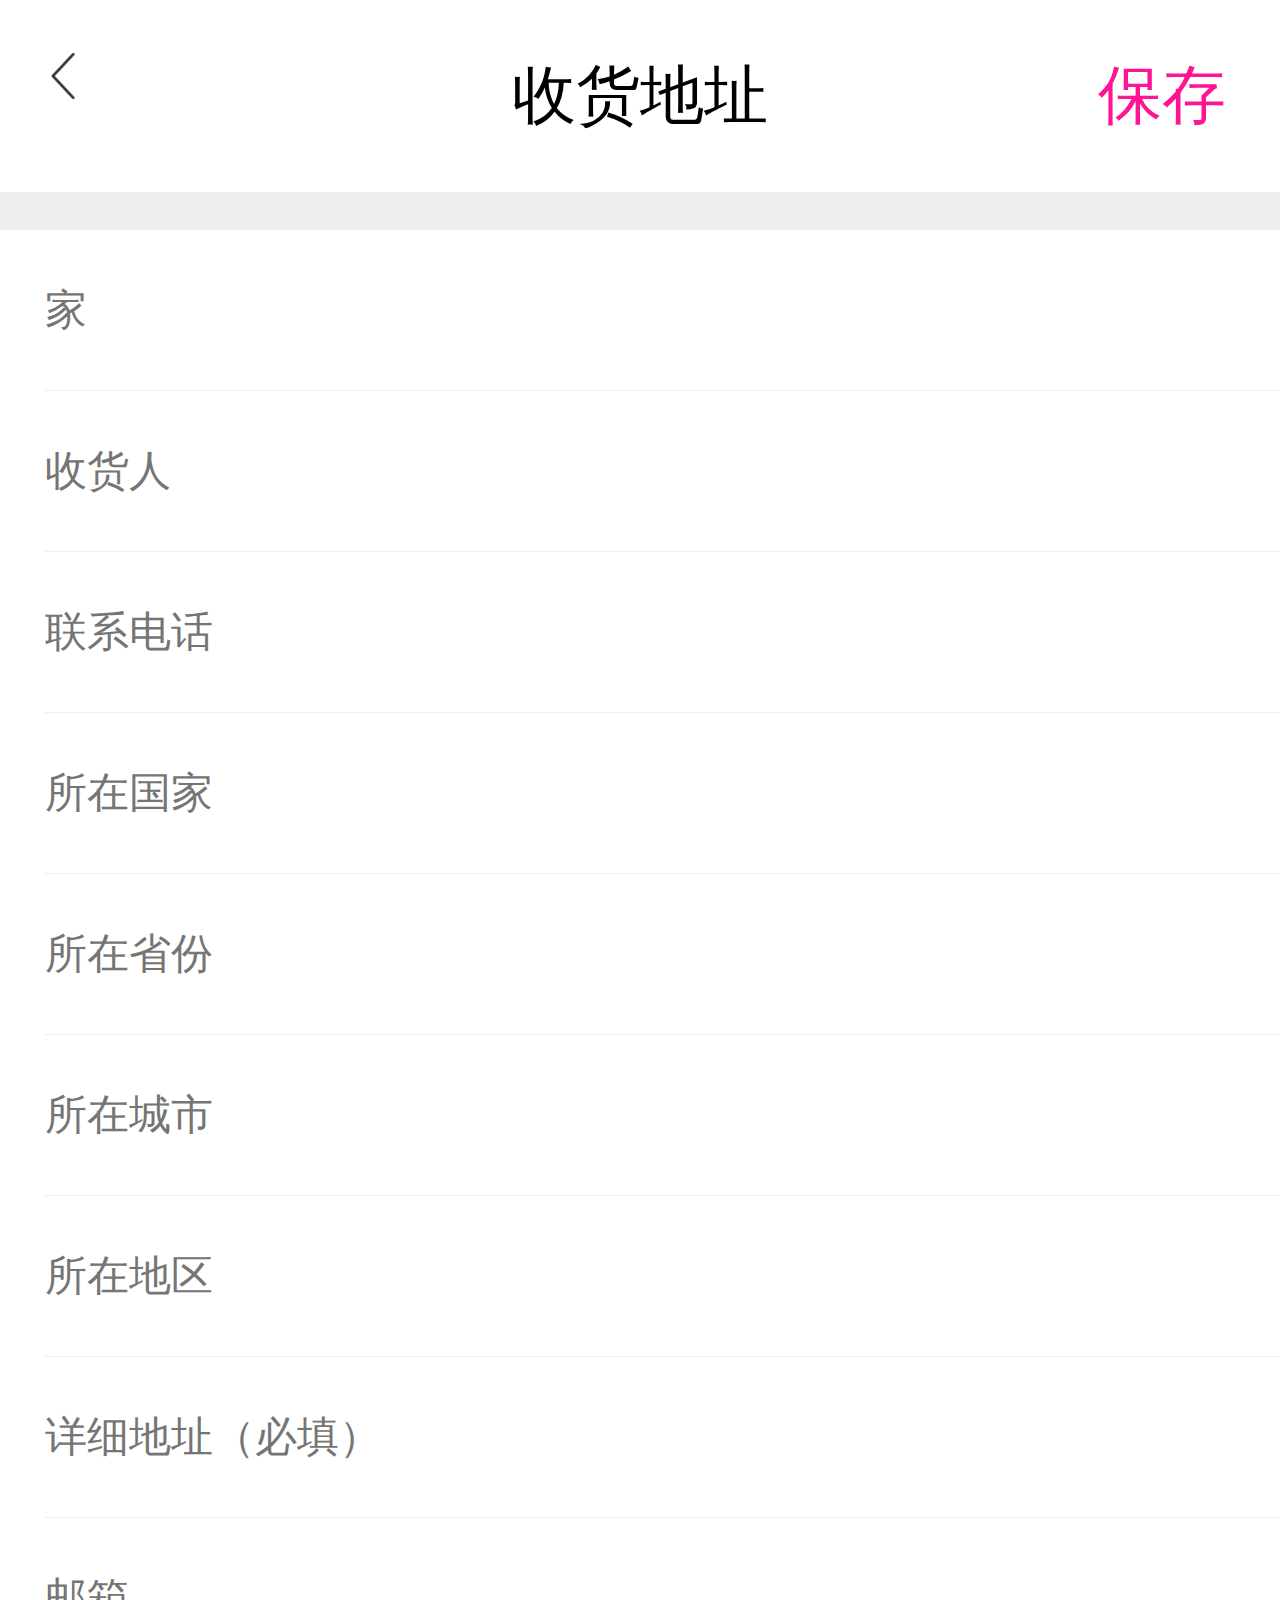
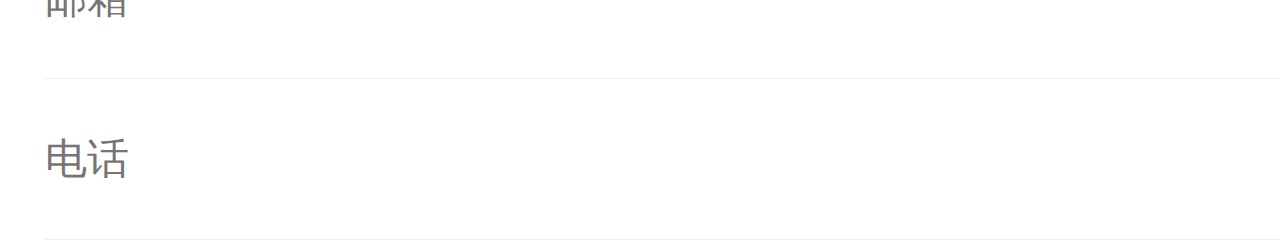
<file: 美丽说移动端/addnewaddress.html>
<!DOCTYPE html>
<html>

	<head>
		<meta charset="UTF-8">
		<meta name="viewport" content="width=device-width, initial-scale=1.0">
		<link rel="stylesheet" href="css/addnewaddress.css">
		<title></title>
	</head>

	<body>
		<header>
			<div><img id='back' src="img/sword.png" /></div>
			<div>收货地址</div>
			<div id="save">保存</div>
		</header>
		<div class="bd">
			<form>
				<label>
            				<input type="text" name="address_name" placeholder="家">
          				</label>
				<label>
            <input type="text" name="consignee"  placeholder="收货人">
          </label>
          <label>
           <input type="text" name="mobile" placeholder="联系电话">
          </label>
				<label>
          <input type="text" name="country"  placeholder="所在国家">
          </label>
				<label>
             <input type="text" name="province" placeholder="所在省份">
          </label>
				<label>
            <input type="text" name="city" placeholder="所在城市">
          </label>
				<label>
           <input type="text" name="district" placeholder="所在地区">
          </label>
				<label>
            <input type="text" name="address"  placeholder="详细地址（必填）">
          </label>

				<label>
            <input type="text" name="email" placeholder="邮箱">
          </label>
				<label>
            <input type="text" name="tel" placeholder="电话">
          </label>
			</form>
		</div>
		<script src="js/jquery-1.12.3.min.js"></script>
		<script>
			// var oFont = screen.width / 8;
			// $('html').css('font-size', oFont + 'px')
			window.onresize = set;
			set();
			function set(){
				var windowWidth = document.documentElement.clientWidth;
				// console.log(windowWidth);
				var fontsize = windowWidth / 8;
				document.documentElement.style.fontSize = fontsize + "px";
			}
		</script>
		<script>
			oAdd = document.querySelector('#save');
			oAdd.onclick = function(){
				var postobj = $('form').serialize();
				$.post('http://h6.duchengjiu.top/shop/api_useraddress.php?status=add&token='+localStorage.token,postobj,function(){
					location.href = 'address.html'
				})
			}
			var oBack = document.querySelector('#back');
			oBack.addEventListener("touchstart",function(){
				location.href = 'address.html'
			})
		</script>
	</body>

</html>
</file>
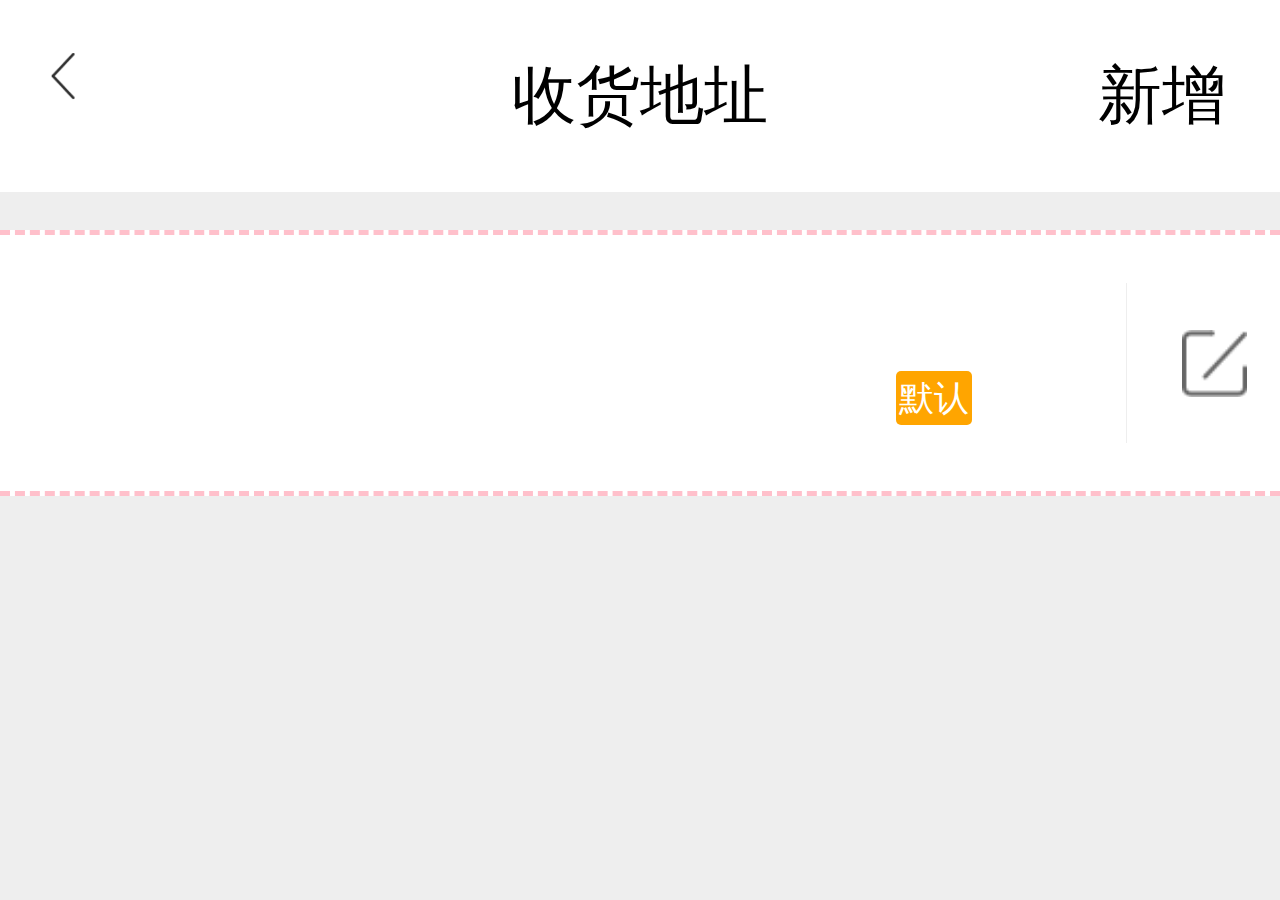
<file: 美丽说移动端/address.html>
<!DOCTYPE html>
<html>

	<head>
		<meta charset="UTF-8">
		<meta name="viewport" content="width=device-width, initial-scale=1.0">
		<link rel="stylesheet" href="css/address.css">
		<title></title>
	</head>

	<body>
		<header>
			<div><img id='back' src="img/sword.png" /></div>
			<div>收货地址</div>
			<div id="newadd">新增</div>
		</header>
		<section class="address">
			<div>
				<span class="write1" style="border: none;border-radius: none;"></span>
			</div>
			<div class="shu"></div>
			<div>
				<span class="write2">

				</span>
			</div>
			<div id="moren">默认</div>
		</section>
		<section class="less_imp_add">

		</section>
		<script src="js/jquery-1.12.3.min.js"></script>
		<script>
		window.onresize = set;
		set();
		function set(){
			var windowWidth = document.documentElement.clientWidth;
			// console.log(windowWidth);
			var fontsize = windowWidth / 8;
			document.documentElement.style.fontSize = fontsize + "px";
		}
		</script>
		<script>
			var oClickNum = 0;
		</script>
		<script>
			$.get("http://h6.duchengjiu.top/shop/api_useraddress.php?token="+localStorage.token, {}, function(json) {
				console.log(json);
				console.log(typeof json);
				var data = json.data;
				var obj = data[data.length-1];
				//是每一次都添加元素到页面上性能好还是组装好所有的内容之后一次性插入性能好
				//每次都添加，页面会渲染多次
				var oAddress = document.querySelector('.address');
				console.log(oAddress);
				oAddress.innerHTML +=
					`<ul>
	      	<li>收件人 :  ${obj.consignee} &nbsp;&nbsp;&nbsp;&nbsp; ${obj.mobile}</li>
	      	<li>地址 :  ${obj.address_name}</li>
	      </ul>`
			});
		</script>
		<script>
			$.get('http://h6.duchengjiu.top/shop/api_useraddress.php?token='+localStorage.token, {}, function(json) {
				var data = json.data;
				var oAddress = document.querySelector('.less_imp_add');
				for(i = 1; i < data.length; i++) {
					obj = data[i];
					oAddress.innerHTML +=
						`<ul class="weiadd">
						<div>
				<span class="write1"></span>
			</div>
			<div class="shu"></div>
			<div>
				<span class="write2">

				</span>
			</div>
			<ul>
	      	<li>收件人 :  ${obj.consignee} &nbsp;&nbsp;&nbsp;&nbsp; ${obj.mobile}</li>
	      	<li>地址 :  ${obj.address_name}</li>
	      	</ul>
	      </ul>`
				}
				var oWrite = document.querySelectorAll('.write1');
				var oWeiadd = document.querySelectorAll('.weiadd');
				console.log(console.log(oWeiadd.length))
				console.log(console.log(oWrite.length))
				console.log(oWeiadd)
			console.log(oWrite)
			for(var i = 0; i < oWeiadd.length ; i++) {
				(function(i) {
					oWeiadd[i].addEventListener('touchend',function() {
						$(oWrite[i+1]).attr("style","background:url('img/gougou.png') no-repeat;background-size: contain;");

					})
					oWeiadd[i].addEventListener('touchend',function() {

						localStorage.oClickNum = i;
						location.href = 'ordercheck.html';
					})
				})(i)
			}
			var oWriteSec = document.querySelectorAll('.write2');
			console.log(oWriteSec)
			for(var i = 1; i < oWriteSec.length; i++){
				(function(i){
					oWriteSec[i].addEventListener('touchend',function(e){
						e.stopPropagation();

					},false);
					oWriteSec[i].addEventListener('touchend',function(e){
						e.stopPropagation();
						$.get('http://h6.duchengjiu.top/shop/api_useraddress.php?token='+localStorage.token,{},function(json){
							var bbCode = json.data[i].address_id;
							$.get('http://h6.duchengjiu.top/shop/api_useraddress.php?status=delete&token='+localStorage.token,{address_id: bbCode},function(){
								location.href = 'address.html'
							})
						})
					},false);
				})(i)
			}
			})
		</script>
		<script>
			var oBack = document.querySelector('#back');
			oBack.onclick = function() {
				location.href = 'ordercheck.html'
			}
			var oNewAdd = document.querySelector('#newadd');
			oNewAdd.onclick = function() {
				location.href = 'addnewaddress.html'
			}

		</script>

	</body>

</html>
</file>
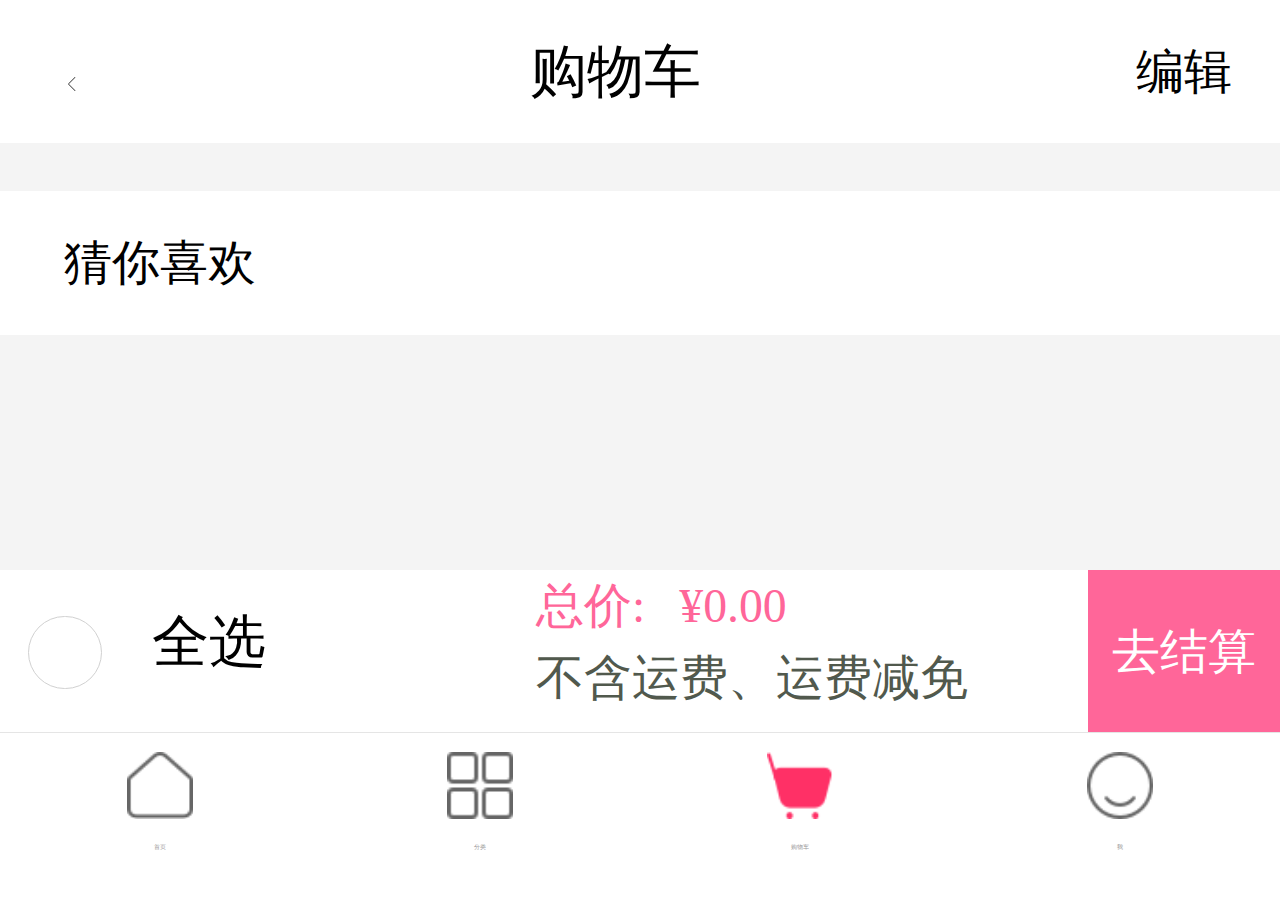
<file: 美丽说移动端/cart.html>
<!DOCTYPE html>
<html>
	<head>
		<meta charset="UTF-8">
		<meta name="viewport" content="width=device-width,initial-scale=1,minimum-scale=1,maximum-scale=1,user-scalable=no" />
		<title></title>
		<link rel="stylesheet" type="text/css" href="css/cart.css"/>
	</head>
	<body>
		<div class="cart-hide" style="display: none;">
			<div class="cart-hiddle">
			  	<div class="ku"><img src="images/kule.png" width="100%"/></div>
			  	<div class="cart-hiddle2">
			  		<p style="margin-top: 20%;margin-bottom: 15%;">真的要删除我吗？</p>
				  	<span class="yessa">是</span>
				  	<span class="nosa">否</span>
			  	</div>

			</div>
		</div>
		<div class="cartnav">
			<span class="cartnavleft"><img src="img/back.png" alt=""></span>
			<span class="cartnavbottom">购物车</span>
			<span class="cartnavright">编辑</span>
		</div>
		<div class="cartBody">

		</div>
		<div class="cart-another">
			<div class="cart-another1">
				猜你喜欢
			</div>
			<div class="hot-goods">

			</div>
		</div>
		<div class="cart-footer">
			<div class="cart-footer-div1">
				<div class="cart-choose2">

				</div>
			</div>
			<div class="cart-footer-div2" >全选</div>
			<div class="cart-footer-div3">
				<p class="p1">总价:</p><span class="cart-price">¥0.00</span>
				<p class="p2">不含运费、运费减免</p>
			</div>
			<button class="cart-footer-button">去结算</button>
		</div>
		<nav>
			<ul>
				<li>
					<a href="index.html">
						<i></i>
						<span>首页</span>
					</a>
				</li>
				<li>
					<a href="list.html">
						<i></i>
						<span>分类</span>
					</a>
				</li>
				<li>
					<a href="cart.html">
						<i></i>
						<span>购物车</span>
					</a>
				</li>
				<li>
					<a href="me.html">
						<i></i>
						<span>我</span>
					</a>
				</li>
			</ul>
		</nav>
	</body>
	<script src="js/jquery-3.2.1.js" type="text/javascript" charset="utf-8"></script>
	<script src="js/myajax.js" type="text/javascript" charset="utf-8"></script>
	<script src="js/cart.js" type="text/javascript" charset="utf-8"></script>
	<script type="text/javascript">
	</script>
</html>
</file>
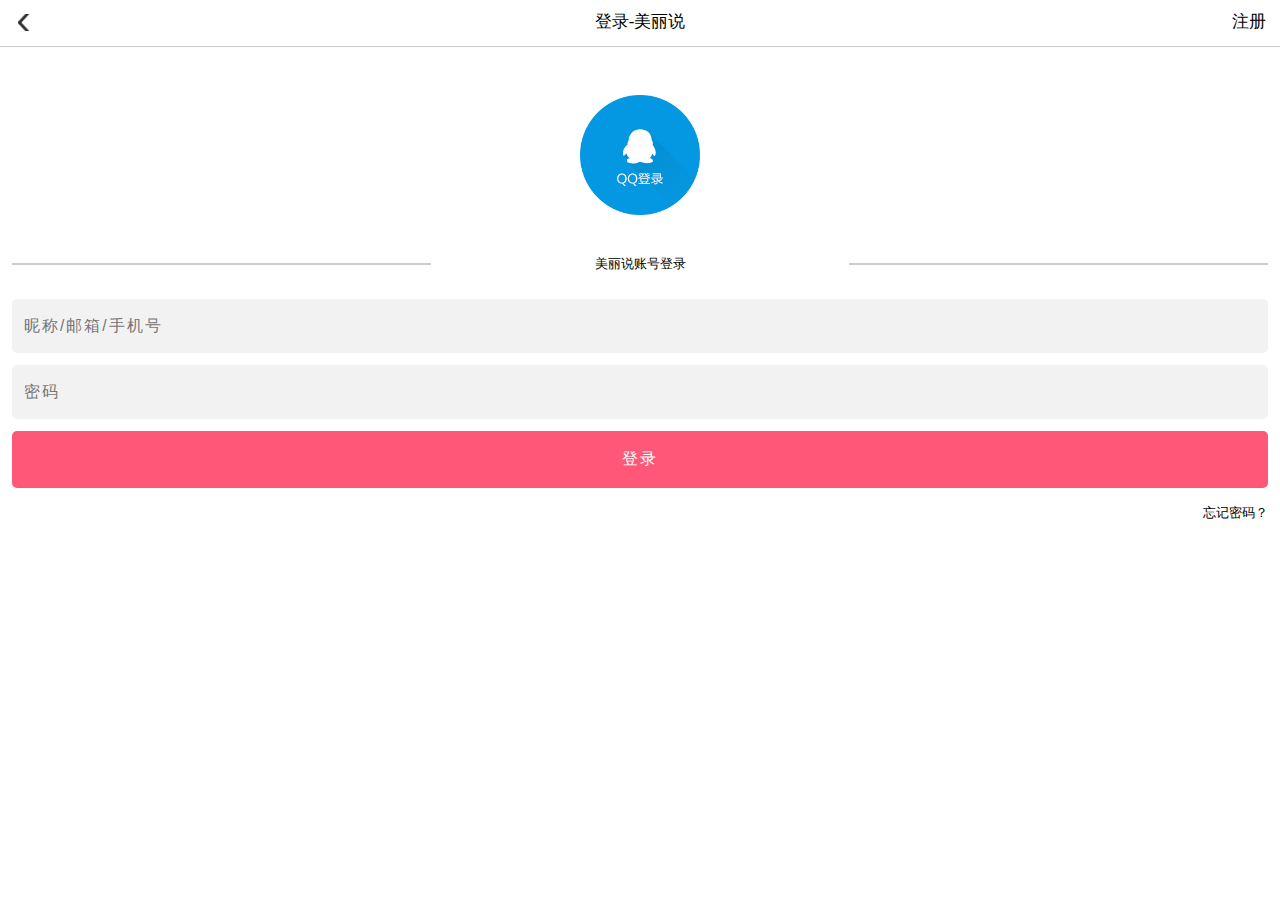
<file: 美丽说移动端/login.html>
<!doctype html>
<html lang="en">
<head>
  <meta charset="UTF-8">
  <meta name="viewport"
        content="width=device-width, user-scalable=no, initial-scale=1.0, maximum-scale=1.0, minimum-scale=1.0">
  <meta http-equiv="X-UA-Compatible" content="ie=edge">
  <title>Document</title>
  <link rel="stylesheet" href="css/reset.css">
  <link rel="stylesheet" href="css/login.css">
</head>
<body>
  <div class="login-header">
    <a class="back" href="index.html"></a>
    <span>登录-美丽说</span>
    <a class="idx" href="register.html">注册</a>
  </div>
  <div class="logo">
    <div class="icon"></div>
    <div class="txt">
      <div class="line"></div>
      <div class="meilishuo">美丽说账号登录</div>
      <div class="line"></div>
    </div>
  </div>
  <div class="login-ipt">
    <input type="text" placeholder="昵称/邮箱/手机号" name="username">
    <input type="password" placeholder="密码" name="password">
    <input type="button" value="登录" class="btn" id="login">
    <a href="#">忘记密码？</a>
  </div>

  <div class="modal">
    <span class="message">账号或密码错误，请重试！</span>
  </div>
  <script src="js/jquery-3.2.1.js"></script>
  <script src="js/common.js"></script>
  <script>
    //点击登录
    $(function(){
      $("#login").click(function(){
        var username = $('input[name="username"]').val();
        var password = $('input[name="password"]').val();
        console.log([username, password]);
        //URL: 协议://IP:端口/path/文件?查询参数#a
        shop.api.login(username, password, function(response){
          console.log(response);
          //如果登录成功，把用户信息存储到本地
          // localStorage.setItem('token', response.data.token);
          if (response.code === 0) {
            var data = response.data;
            for (var prop in data) {
              if (data.hasOwnProperty(prop)) {
                localStorage.setItem(prop, data[prop]);
              }
            }
            //判断有callbackurl则跳回到指定的callbackurl页面, 否则跳到首页
            var callbackurl = location.hash.substr(13);
            if (callbackurl) {
              location.assign(callbackurl);
            } else {
              location.assign('me.html');
            }
          }else{
            $('.modal')[0].style.display = 'block';
            $('.modal .message')[0].style.display = 'block';
          }
          //modal定时器
          var oModal = $('.modal')[0];
          var timer = setInterval(function () {
            oModal.style.display = 'none';
            for (var i = 0; i < $('.modal span').length; i++){
              $('.modal span')[i].style.display = 'none';
            }
          },3000);
        });
      });
    });
  </script>
</body>
</html>
</file>
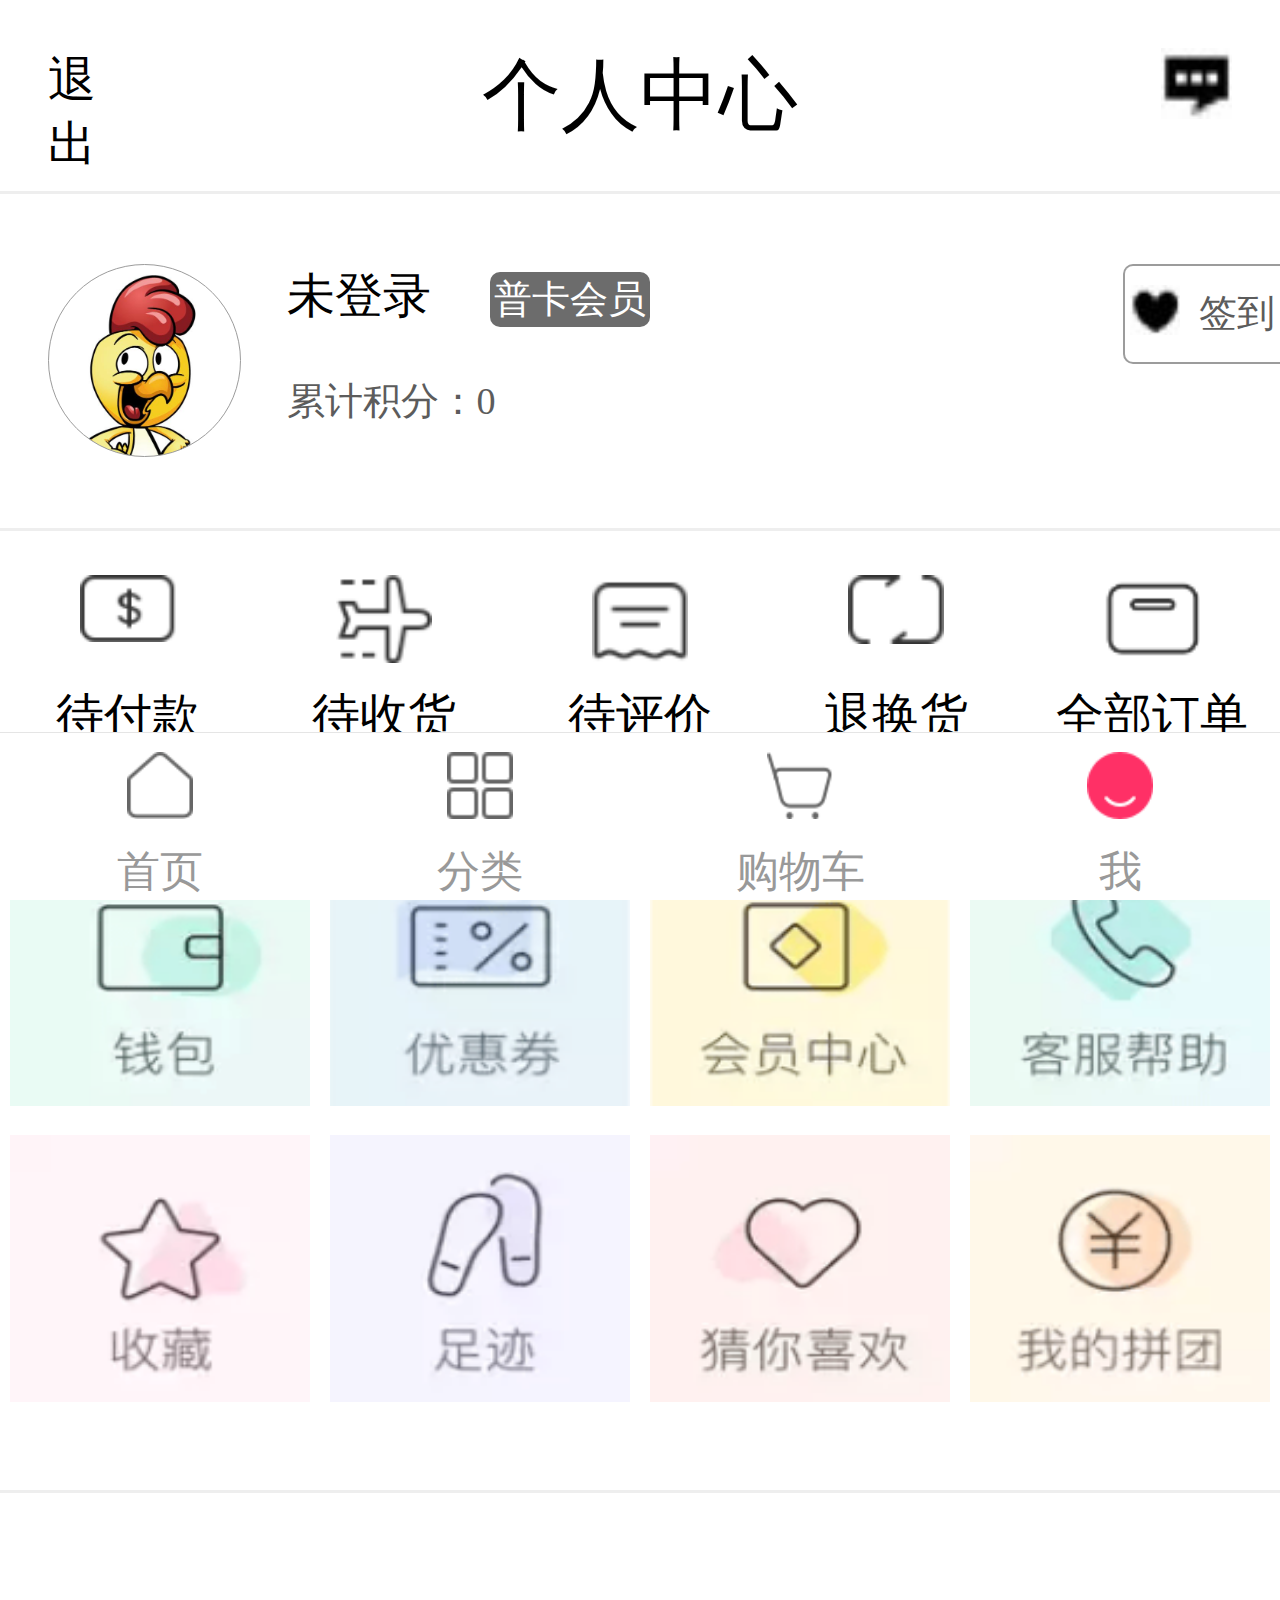
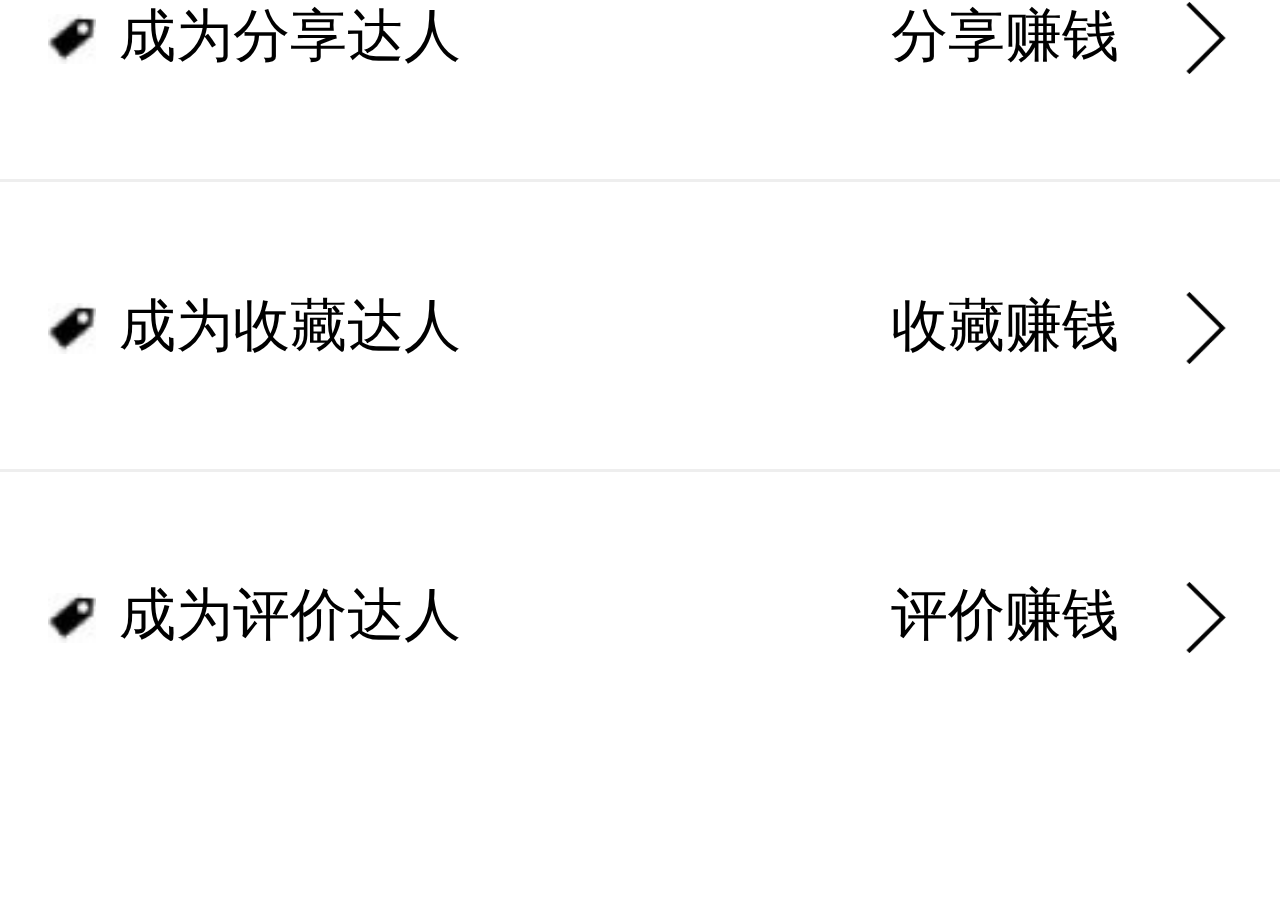
<file: 美丽说移动端/me.html>
<!DOCTYPE html>
<html>
	<head>
		<meta charset="UTF-8">
		<meta name="viewport" content="width=device-width, initial-scale=1.0">
  		<meta http-equiv="X-UA-Compatible" content="ie=edge">
  		<link rel="stylesheet" href="css/me.css" />
		<title></title>
	</head>
	<body>
		<div class="top">
			<span class="logout">退出</span>
			<a>个人中心</a>
			<span><img src="images/mesage.jpg" alt=""></span>
		</div>
		<div class="user">
			<div class="user-photo"></div>
      <div>
        <a class="username" href="#"></a>
        <span class="sp1">普卡会员</span>
        <span class="sp2">累计积分：0</span>
      </div>
			<div>
        <span><img src="images/heart.jpg" alt=""></span>
        <span>签到</span>
      </div>
		</div>
		<div class="orderlist">
			<ul>
				<li><a><span></span><p>待付款</p></a></li>
				<li><a><span></span><p>待收货</p></a></li>
				<li><a><span></span><p>待评价</p></a></li>
				<li><a><span></span><p>退换货</p></a></li>
				<li><a><span></span><p>全部订单</p></a></li>
			</ul>
		</div>
		<div class="selflist">
			<ul>
				<li><a></a></li>
				<li><a></a></li>
				<li><a></a></li>
				<li><a></a></li>
				<li><a></a></li>
				<li><a></a></li>
				<li><a></a></li>
				<li><a></a></li>
			</ul>
		</div>
		<div class="become">
			<div class="share">
				<span class="sharebox"><img src="images/biao.jpg" alt=""></span>
				<p>成为分享达人</p>
				<p style="margin-left:9rem;">分享赚钱</p>
				<span class="share-img"><img src="images/timg.jpg" alt=""></span>
			</div>
		</div>
		<div class="become">
			<div class="share">
				<span class="sharebox"><img src="images/biao.jpg" alt=""></span>
				<p>成为收藏达人</p>
				<p style="margin-left:9rem;">收藏赚钱</p>
				<span class="share-img"><img src="images/timg.jpg" alt=""></span>
			</div>
		</div>
		<div class="become" style="margin-bottom:3rem;">
			<div class="share">
				<span class="sharebox"><img src="images/biao.jpg" alt=""></span>
				<p>成为评价达人</p>
				<p style="margin-left:9rem;">评价赚钱</p>
				<span class="share-img"><img src="images/timg.jpg" alt=""></span>
			</div>
		</div>
		<nav>
			<ul>
				<li>
					<a href="index.html">
						<i></i>
						<span>首页</span>
					</a>
				</li>
				<li>
					<a href="list.html">
						<i></i>
						<span>分类</span>
					</a>
				</li>
				<li>
					<a href="cart.html">
						<i></i>
						<span>购物车</span>
					</a>
				</li>
				<li>
					<a href="me.html">
						<i></i>
						<span>我</span>
					</a>
				</li>
			</ul>
		</nav>
    <script>
			window.onresize = set;
			set();
			function set(){
				var windowWidth = document.documentElement.clientWidth;
				// console.log(windowWidth);
				var fontsize = windowWidth / 26.8;
				document.documentElement.style.fontSize = fontsize + "px";
			}
      //判断用户名如果存在, 则显示用户名
      var oUsername = document.querySelector('.username');
      if (localStorage.username) {
        oUsername.innerText = localStorage.username;
      } else {
        oUsername.innerText = '未登录';
        oUsername.href = 'login.html';
      }

      //退出按钮
      var oLogout = document.querySelector('.logout');
      oLogout.addEventListener('click',function () {
        localStorage.clear();
        location.reload();
      })
    </script>
	</body>
</html>
</file>
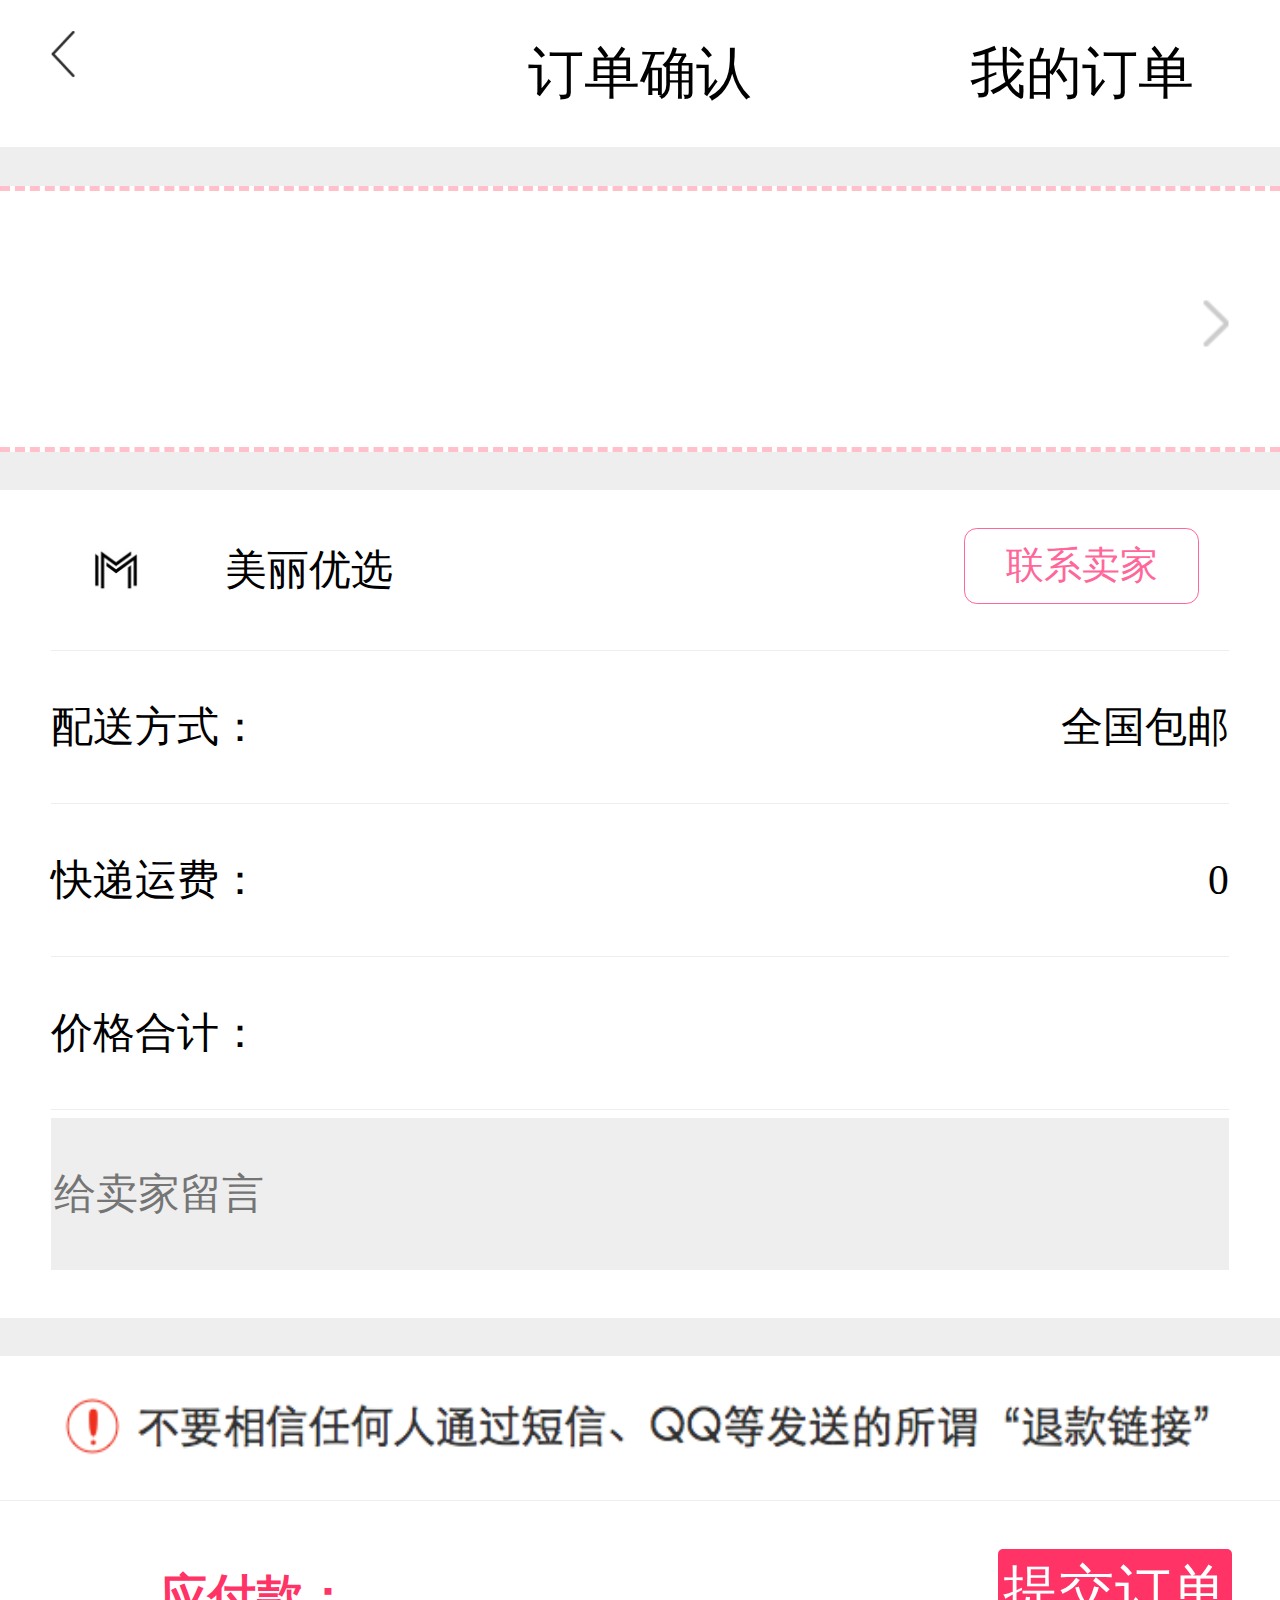
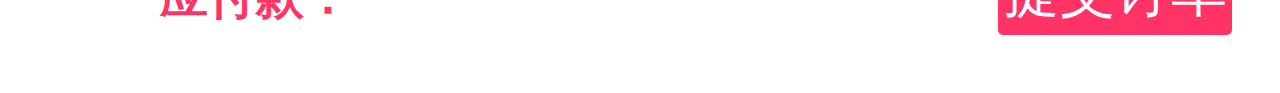
<file: 美丽说移动端/ordercheck.html>
<!DOCTYPE html>
<html>

	<head>
		<meta charset="UTF-8">
		<meta name="viewport" content="width=device-width, initial-scale=1.0">
		<!--<meta name="viewport" content="width=device-width, initial-scale=1, user-scalable=no">-->
		<link rel="stylesheet" href="css/ordercheck.css" />
		<title></title>
	</head>

	<body>
		<header>
			<div  id="order"><img  src="img/sword.png" /></div>
			<div>订单确认</div>
			<div id="orderlist">我的订单</div>
		</header>
		<section class="address">
			<div><a href="address.html"></a></div>
		</section>
		<section class="things">
			<ul class="addthings">
				<li class="li1">
					<div class="store_name1"></div>
					<div class="store_name2">美丽优选</div>
					<div class="store_name3">联系卖家</div>
				</li>
			</ul>
			<div>
				<span>配送方式：</span>
				<span>全国包邮</span>
			</div>
			<div>
				<span>快递运费：</span>
				<span>0</span>
			</div>
			<div class="all-price">
				<span>价格合计：</span>
				<span class="hhh"></span>
			</div>
			<div class="kuang">
				<input placeholder="给卖家留言" />
			</div>
		</section>
		<section class="gotopay">
			<p>
				<img src="img/gang.png" />
			</p>
			<div class="all-price">
				<span id="money">应付款：</span>
				<span id="gotoorder">提交订单</span>
			</div>
		</section>
	</body>
	<script src="js/jquery-1.12.3.min.js"></script>
	<script>
	window.onresize = set;
	set();
	function set(){
		var windowWidth = document.documentElement.clientWidth;
		// console.log(windowWidth);
		var fontsize = windowWidth / 8;
		document.documentElement.style.fontSize = fontsize + "px";
	}
	</script>
	<script>
	if(!localStorage.oClickNum){
		localStorage.oClickNum = 0;
	}
		$.get("http://h6.duchengjiu.top/shop/api_useraddress.php?token="+localStorage.token, {}, function(json) {
			console.log(json);
			console.log(typeof json);
			var data = json.data;

			var obj = data[Number(localStorage.oClickNum) + 1];
			//是每一次都添加元素到页面上性能好还是组装好所有的内容之后一次性插入性能好
			//每次都添加，页面会渲染多次
			var oAddress = document.querySelector('.address');
			console.log(oAddress);
			oAddress.innerHTML +=
				`<ul>
	      	<li>收件人 :  ${obj.consignee} &nbsp;&nbsp;&nbsp;&nbsp; ${obj.mobile}</li>
	      	<li>地址 :  ${obj.address_name}</li>
	      </ul>`
		});
	</script>

	<script>
		//获取中间图片等各种信息
		$.get("http://h6.duchengjiu.top/shop/api_cart.php?token="+localStorage.token, {}, function(json) {
			var data = json.data;
			var oAddthings = document.querySelector('.addthings');
			console.log(oAddthings);
			console.log(json)
			sum = 0;
			for(var i = data.length - 1; i >= 0; i--) {
				var obj = data[i];
				sum += obj.goods_price*obj.goods_number;
				oAddthings.innerHTML +=
					`
						<li>
							<img src='${obj.goods_thumb}'/>
							<div class="lei">
								<span>${obj.goods_name}</span>
								<span>单价 : ${obj.goods_price}</span>
								<span>x${obj.goods_number}</span>
							</div>
						</li>
				`
			}
			var oHHH = document.querySelector('.hhh');
			oHHH.innerHTML = '¥'+sum;
			var oMoney= document.querySelector('#money');
			oMoney.innerHTML += '¥'+sum;
			localStorage.sum = sum;
		})
	</script>
	<script>
		var oPrice = document.querySelectorAll('.all_price');
		var oAddth = document.querySelectorAll('.addthings');


	</script>
	<script>
		$.get("http://h6.duchengjiu.top/shop/api_useraddress.php?token="+localStorage.token, {}, function(json) {

			var data = json.data;
			var obj = data[data.length - 1];
			var oGoto = document.querySelector('#gotoorder');
			var oAddressId = obj.address_id;
			var oMoney= document.querySelector('#money');
			var oTotalPrices = sum;
			oGoto.addEventListener('touchend',function(){
			$.post('http://h6.duchengjiu.top/shop/api_order.php?token='+localStorage.token+'&status=add&debug=1',{address_id:oAddressId,total_prices:oTotalPrices},function(){
				location.href = 'orderlist.html'
			})

		})
		});
		var oOrderlist = document.querySelector('#orderlist');
		oOrderlist.addEventListener("touchstart",function(){
			location.href = 'me.html'
		})
		var oOrder = document.querySelector('#order');
		oOrder.addEventListener("touchstart",function(){
			location.href = 'goods.html';
		})
	</script>
	<script>
		//localStorage.sum = sum
	</script>
</html>
</file>
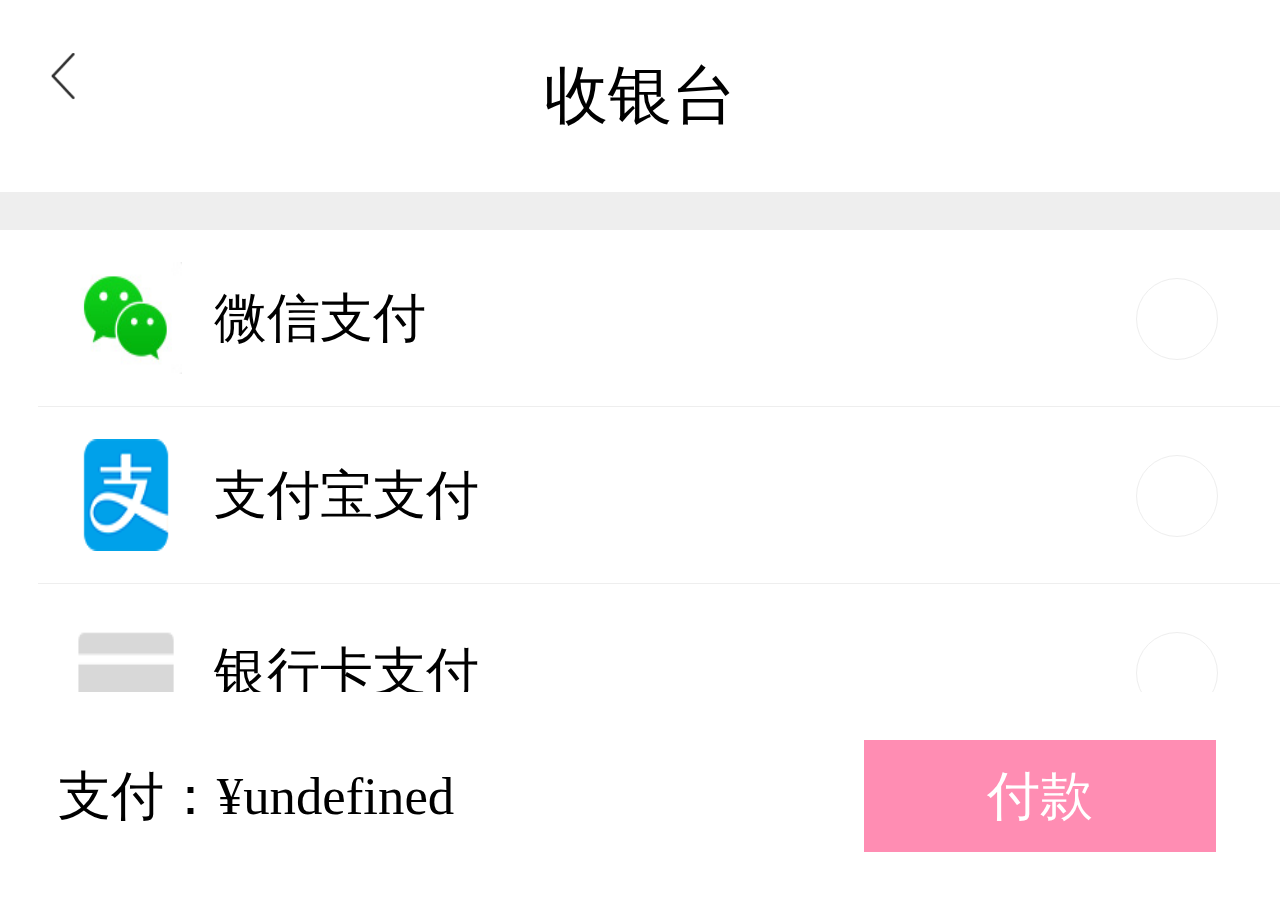
<file: 美丽说移动端/orderlist.html>
<!DOCTYPE html>
<html>
	<head>
		<meta charset="UTF-8">
		<meta name="viewport" content="width=device-width, initial-scale=1.0">
		<link rel="stylesheet" href="css/orderlist.css" />
		<title></title>
		<style>
		</style>
	</head>
	<body>
		<header>
			<div id="order"><img   src="img/sword.png" /></div>
			<div>收银台</div>
		</header>
		<section>
			<div>
				<div>
					<span class="tupian"></span>
					<span>微信支付</span>
					<span class="touch"></span>
				</div>
				<div>
					<span class="tupian tupian2"></span>
					<span>支付宝支付</span>
					<span class="touch"></span>
				</div>
				<div>
					<span class="tupian tupian3"></span>
					<span>银行卡支付</span>
					<span class="touch"></span>
				</div>
			</div>
		</section>
		<footer>
			<div id="aaa">支付：¥</div>
			<div>付款</div>
		</footer>
		<script src="js/jquery-1.12.3.min.js"></script>
		<script>
		window.onresize = set;
		set();
		function set(){
			var windowWidth = document.documentElement.clientWidth;
			// console.log(windowWidth);
			var fontsize = windowWidth / 8;
			document.documentElement.style.fontSize = fontsize + "px";
		}
		</script>
		<script>
			var oAAA = document.querySelector('#aaa');
			oAAA.innerHTML += localStorage.sum;
		</script>
		<script>
			var oTouch = document.querySelectorAll('.touch');
			for(var i = 0; i < oTouch.length; i++){
				(function(i){
					oTouch[i].addEventListener("touchstart",function(){
						for(var j = 0;j < oTouch.length; j++){
							$(oTouch[j]).attr("style","background:none")
						}
						$(oTouch[i]).attr("style","background: url(img/gougou.png);background-size:100% 100%;")
					})

				})(i)
			}
		</script>
		<script>
			var oCC = document.querySelector("#order");
			oCC.addEventListener("touchend",function(){
				location.href = "index.html";
			})
		</script>
	</body>
</html>
</file>
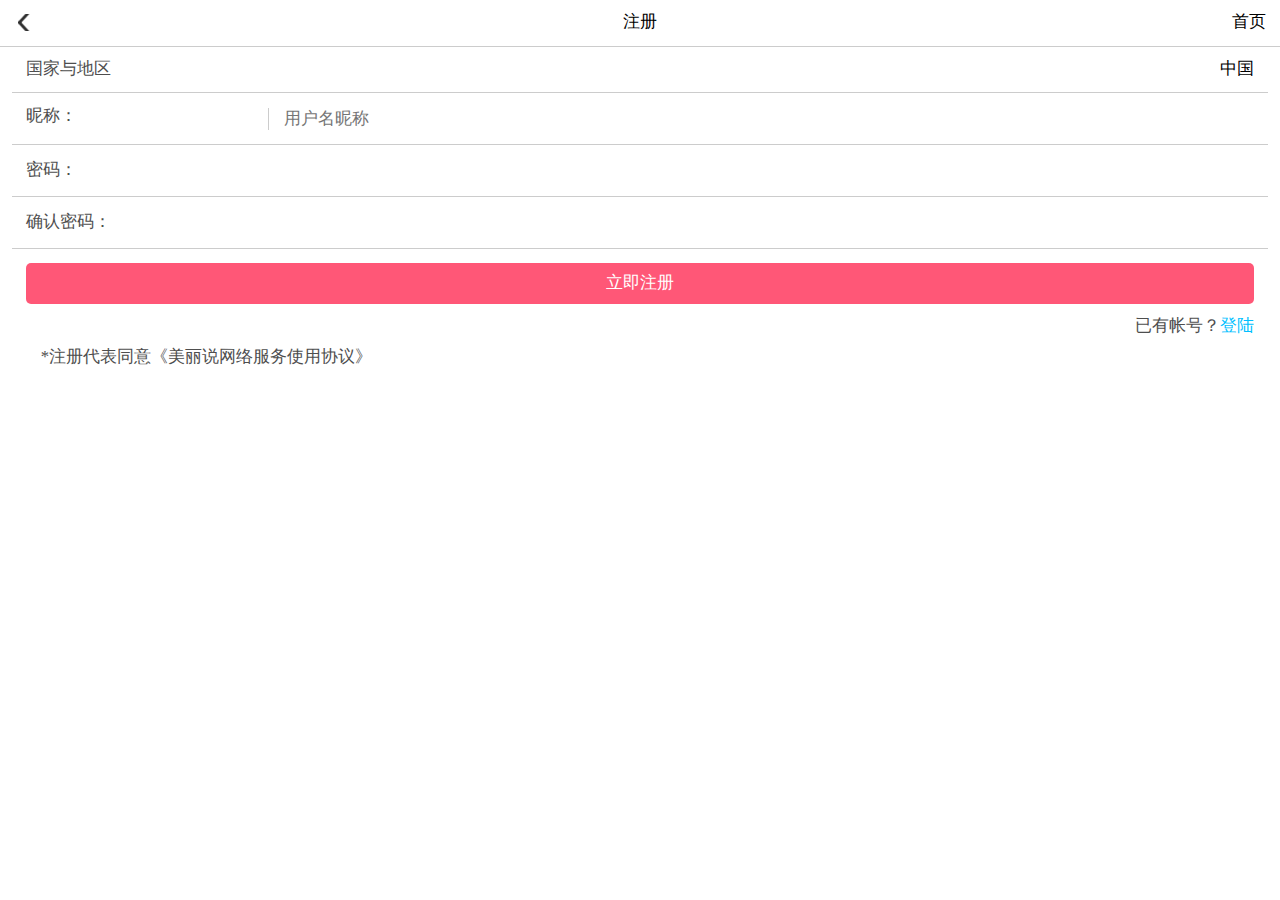
<file: 美丽说移动端/register.html>
<!doctype html>
<html lang="en">
<head>
  <meta charset="UTF-8">
  <meta name="viewport"
        content="width=device-width, user-scalable=no, initial-scale=1.0, maximum-scale=1.0, minimum-scale=1.0">
  <meta http-equiv="X-UA-Compatible" content="ie=edge">
  <title>Document</title>
  <link rel="stylesheet" href="css/reset.css">
  <link rel="stylesheet" href="css/register.css">
</head>
<body>
  <div class="register-header">
    <a class="back" href="me.html"></a>
    <span>注册</span>
    <a class="idx" href="index.html">首页</a>
  </div>
  <div class="register">
    <div class="area">
      <span>国家与地区</span>
      <span>中国</span>
    </div>
    <div class="register-us" id="registerUs">
      <span>昵称：</span>
      <input type="text" name="username" placeholder="用户名昵称" id="Username">
    </div>
    <div class="register-pa">
      <span>密码：</span>
      <input type="password" name="password" id="Password">
    </div>
    <div class="register-pas">
      <span>确认密码：</span>
      <input type="password" name="passwords" id="Passwords">
    </div>
    <div id="register" class="but1"><span>立即注册</span></div>
    <div class="but2" id="login">已有帐号？<a href="login.html">登陆</a></div>
    <div class="but3"><a href="service-agreement.html">*注册代表同意《美丽说网络服务使用协议》</a></div>
  </div>
  <div class="modal">
    <span class="message1">请输入手机号！</span>
    <span class="message2">密码不一致，请重试！</span>
    <span class="message3">用户名已存在！</span>
    <span class="message4">用户名可用！</span>
    <span class="message5">注册成功！</span>
    <span class="message6">密码长度在6到20位！</span>
  </div>
  <script src="js/jquery-3.2.1.js"></script>
  <script src="js/common.js"></script>
  <script type="text/javascript">
    //当页面DOM结构加载完成之后执行
    $(function(){
      //添加检测用户名是否被用
      var oUsername = document.getElementById('Username');
      oUsername.addEventListener('blur',function(){
        console.log( $(this).val() );
        shop.api.checkUsernameUnique($(this).val(), function(response){
          console.log(response);
          if (response.code === 0) {//用户名可用
            $('.modal')[0].style.display = 'block';
            $('.modal .message4')[0].style.display = 'block';
          } else if(response.code === 2001){//用户名已存在
            $('.modal')[0].style.display = 'block';
            $('.modal .message3')[0].style.display = 'block';
          }
        });
        //modal定时器
        var oModal = $('.modal')[0];
        var timer = setInterval(function () {
          oModal.style.display = 'none';
          for (var i = 0; i < $('.modal span').length; i++){
            $('.modal span')[i].style.display = 'none';
          }
        },4000)
      });
  
      var oPassword = document.getElementById('Password');
      var oPasswords = document.getElementById('Passwords');
      oPasswords.addEventListener('blur',function(){
        if($(this).val() != oPassword.value){
          $('.modal')[0].style.display = 'block';
          $('.modal .message2')[0].style.display = 'block';
        }
      });
      
      $('#login').click(function(){
        location.assign('login.html');
      });
      //点击注册按钮
      $('#register').click(function(){
        //获得用户名和密码
        var username = $('input[name="username"]').val();
        var password = $('input[name="password"]').val();
        //验证密码最小长度6位
        if (password.length < 6 || password.length > 20) {
          $('.modal')[0].style.display = 'block';
          $('.modal .message6')[0].style.display = 'block';
          return;
        }
        //验证密码是否一致
        if(oPasswords.value != oPassword.value){
          $('.modal')[0].style.display = 'block';
          $('.modal .message2')[0].style.display = 'block';
          return;
        }
        shop.api.register(username, password, function(response){
          console.log(response);
          $('.modal')[0].style.display = 'block';
          $('.modal .message5')[0].style.display = 'block';
          setTimeout(function () {
            location.href = 'login.html';
          },2000);
        });
      });
    });
  
    
    
//    *:TODO
    //表单验证，用户名，密码，并给出友好的提示
   
    //提交表单之后有两种情况：
//        成功的时候给出注册成功的提示
//        失败的时候把错误信息显示出来
    //防止表单重复提交
    //用户名是否可以被注册
  </script>
</body>
</html>
</file>
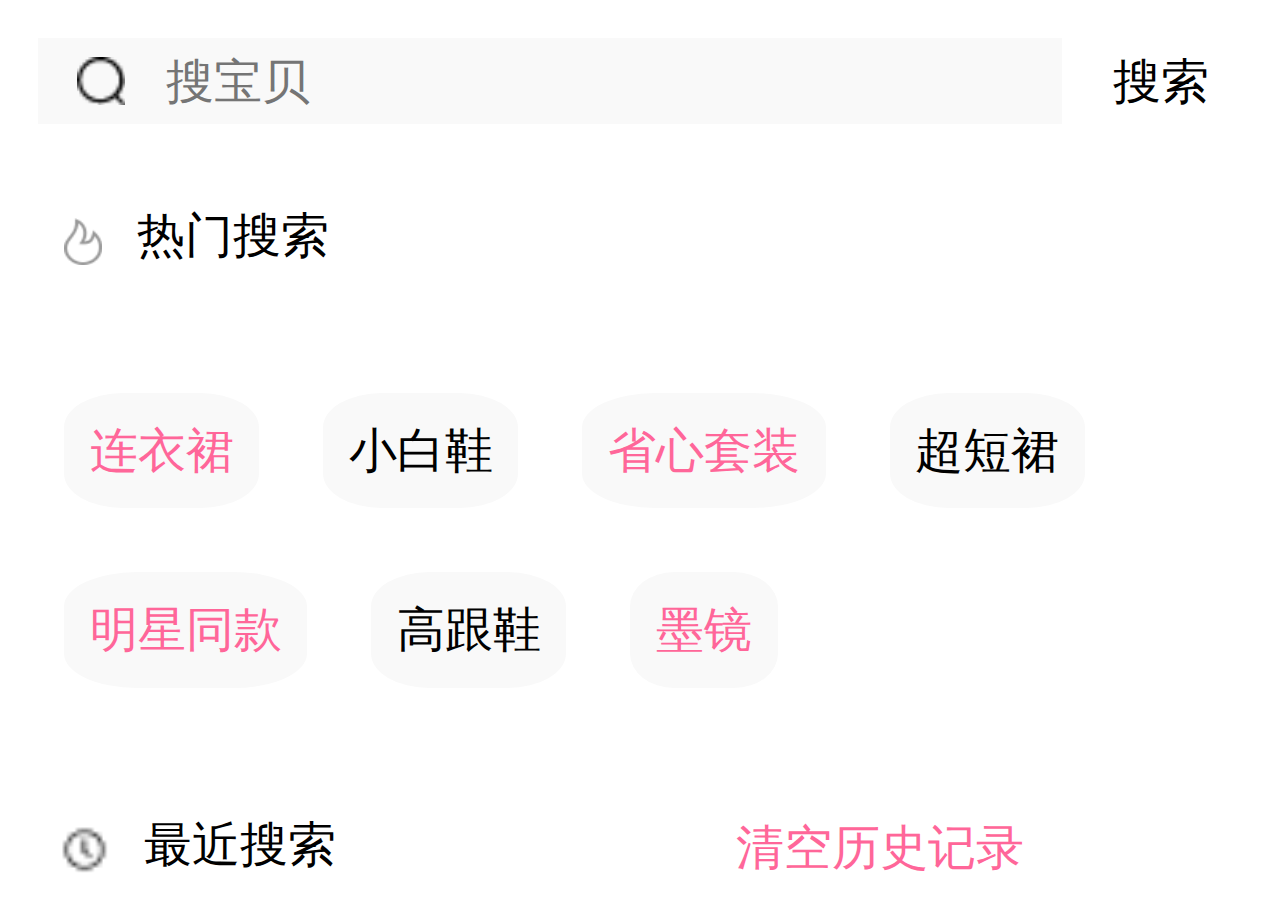
<file: 美丽说移动端/search.html>
<!DOCTYPE html>
<html>
	<head>
		<meta name="viewport" content="width=device-width,initial-scale=1,minimum-scale=1,maximum-scale=1,user-scalable=no" />
		<meta charset="UTF-8">
		<title></title>
		<link rel="stylesheet" type="text/css" href="css/search.css"/>
	</head>
	<body>
		<div class="search-nav">
			<span class="search-text-img"></span>
			<input type="text" name="" id="" placeholder="搜宝贝" class="search-text"/>
			<span class="search">搜索</span>
		</div>
		<div class="hot-search">
			<div class="hot-search-head">
				<span class="hot-search-head-img"></span><span class="hot-search-head-title">热门搜索</span>
			</div>
			<div class="hot-search-body">
				<ul>
					<li><a href="#">连衣裙</a></li>
					<li><a href="#">小白鞋</a></li>
					<li><a href="#">省心套装</a></li>
					<li><a href="#">超短裙</a></li>
					<li><a href="#">明星同款</a></li>
					<li><a href="#">高跟鞋</a></li>
					<li><a href="#">墨镜</a></li>
				</ul>
			</div>
		</div>
		<div class="history-search">
			<div class="his-search-head">
				<span class="his-search-head-img"></span><span class="his-search-head-title">最近搜索</span>
				<span class="his-dele">清空历史记录</span>
			</div>
			<ul class="search-ul"></ul>
		</div>
	</body>
	<script src="js/jquery-3.2.1.js" type="text/javascript" charset="utf-8"></script>
	<script src="js/search.js" type="text/javascript" charset="utf-8"></script>
</html>
</file>
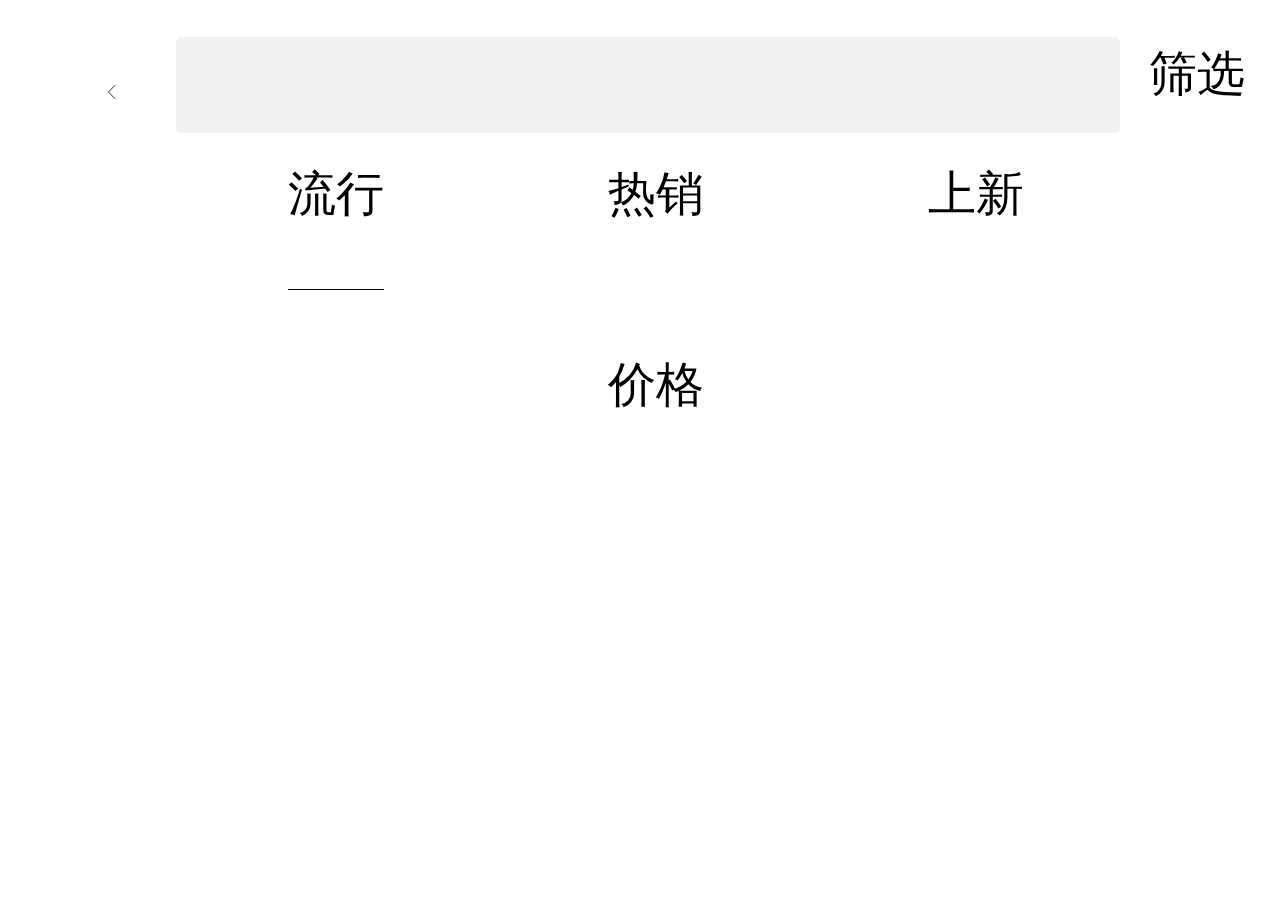
<file: 美丽说移动端/searchtext.html>
<!DOCTYPE html>
<html>
	<head>
		<meta name="viewport" content="width=device-width,initial-scale=1,minimum-scale=1,maximum-scale=1,user-scalable=no" />
		<meta charset="UTF-8">
		<title></title>
		<link rel="stylesheet" type="text/css" href="css/searchtext.css"/>
	</head>
	<body>
		<div class="search1-nav">
			<div class="search1-header">
				<span class="retn"><img src="img/back.png" alt=""></span>
				<input type="text" id="" value="裙子" />
				<span class="shaixuan ">筛选</span>
			</div>
			<div class="search1-box">
				<ul>
					<li><a href="#">流行</a></li>
					<li><a href="#">热销</a></li>
					<li><a href="#">上新</a></li>
					<li><a href="#">价格</a></li>
				</ul>
			</div>
		</div>
		<div class="hot-goods">

		</div>
	</body>

	<script src="js/myajax.js" type="text/javascript" charset="utf-8"></script>
	<script src="js/jquery-3.2.1.js" type="text/javascript" charset="utf-8"></script>
	<script src="js/searchtext.js" type="text/javascript" charset="utf-8"></script>
</html>
</file>
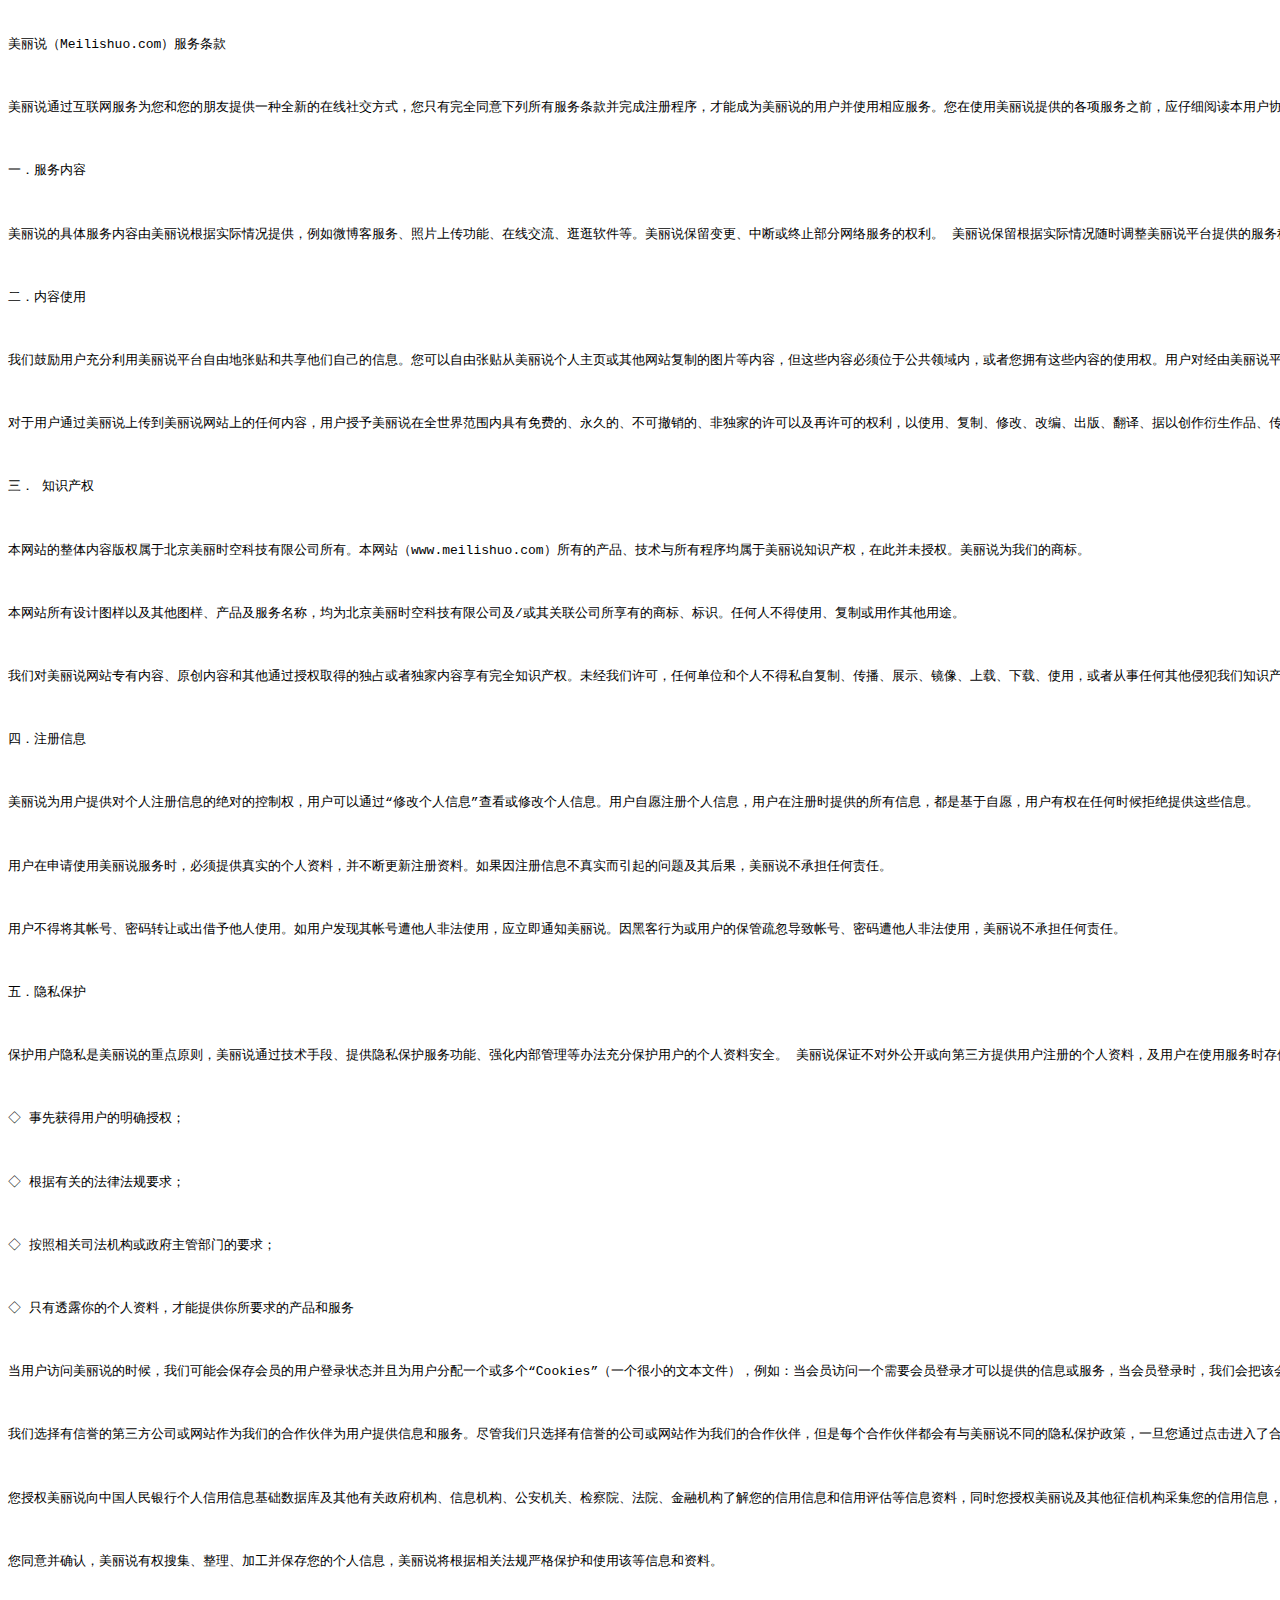
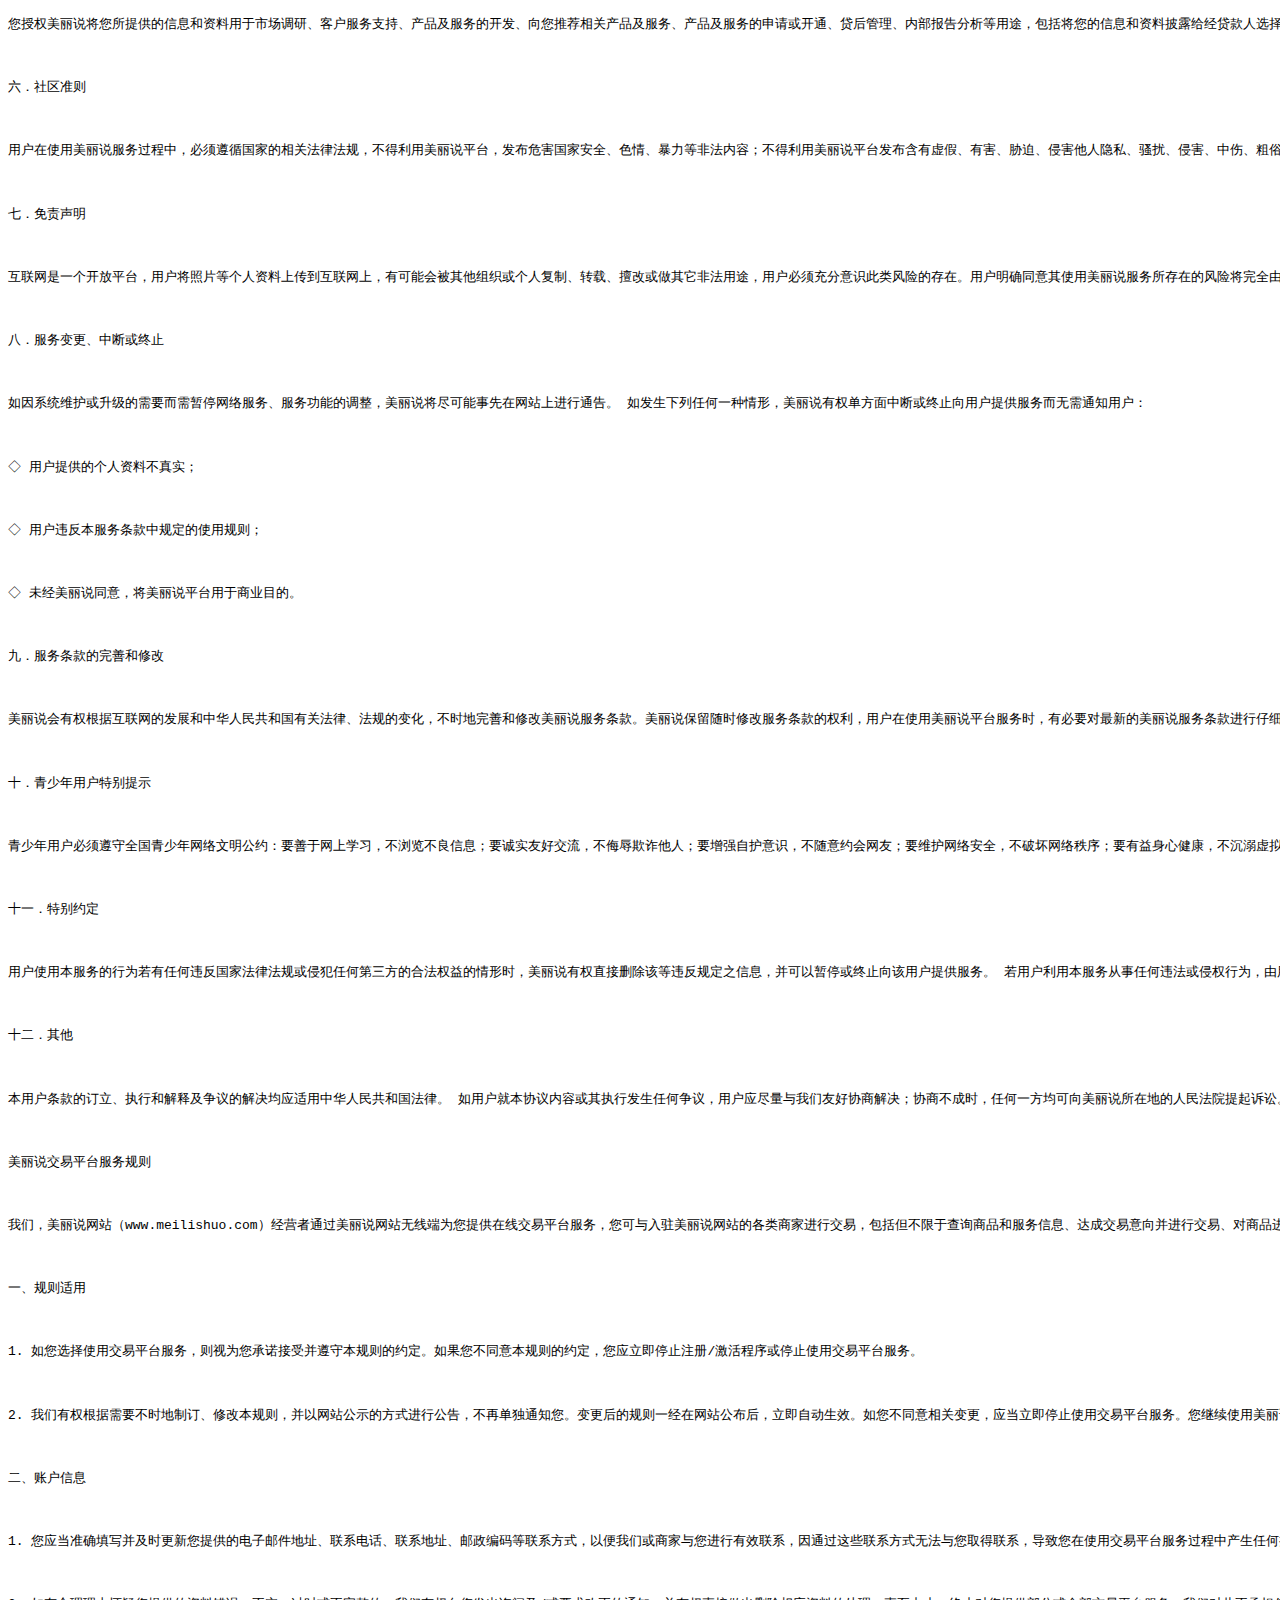
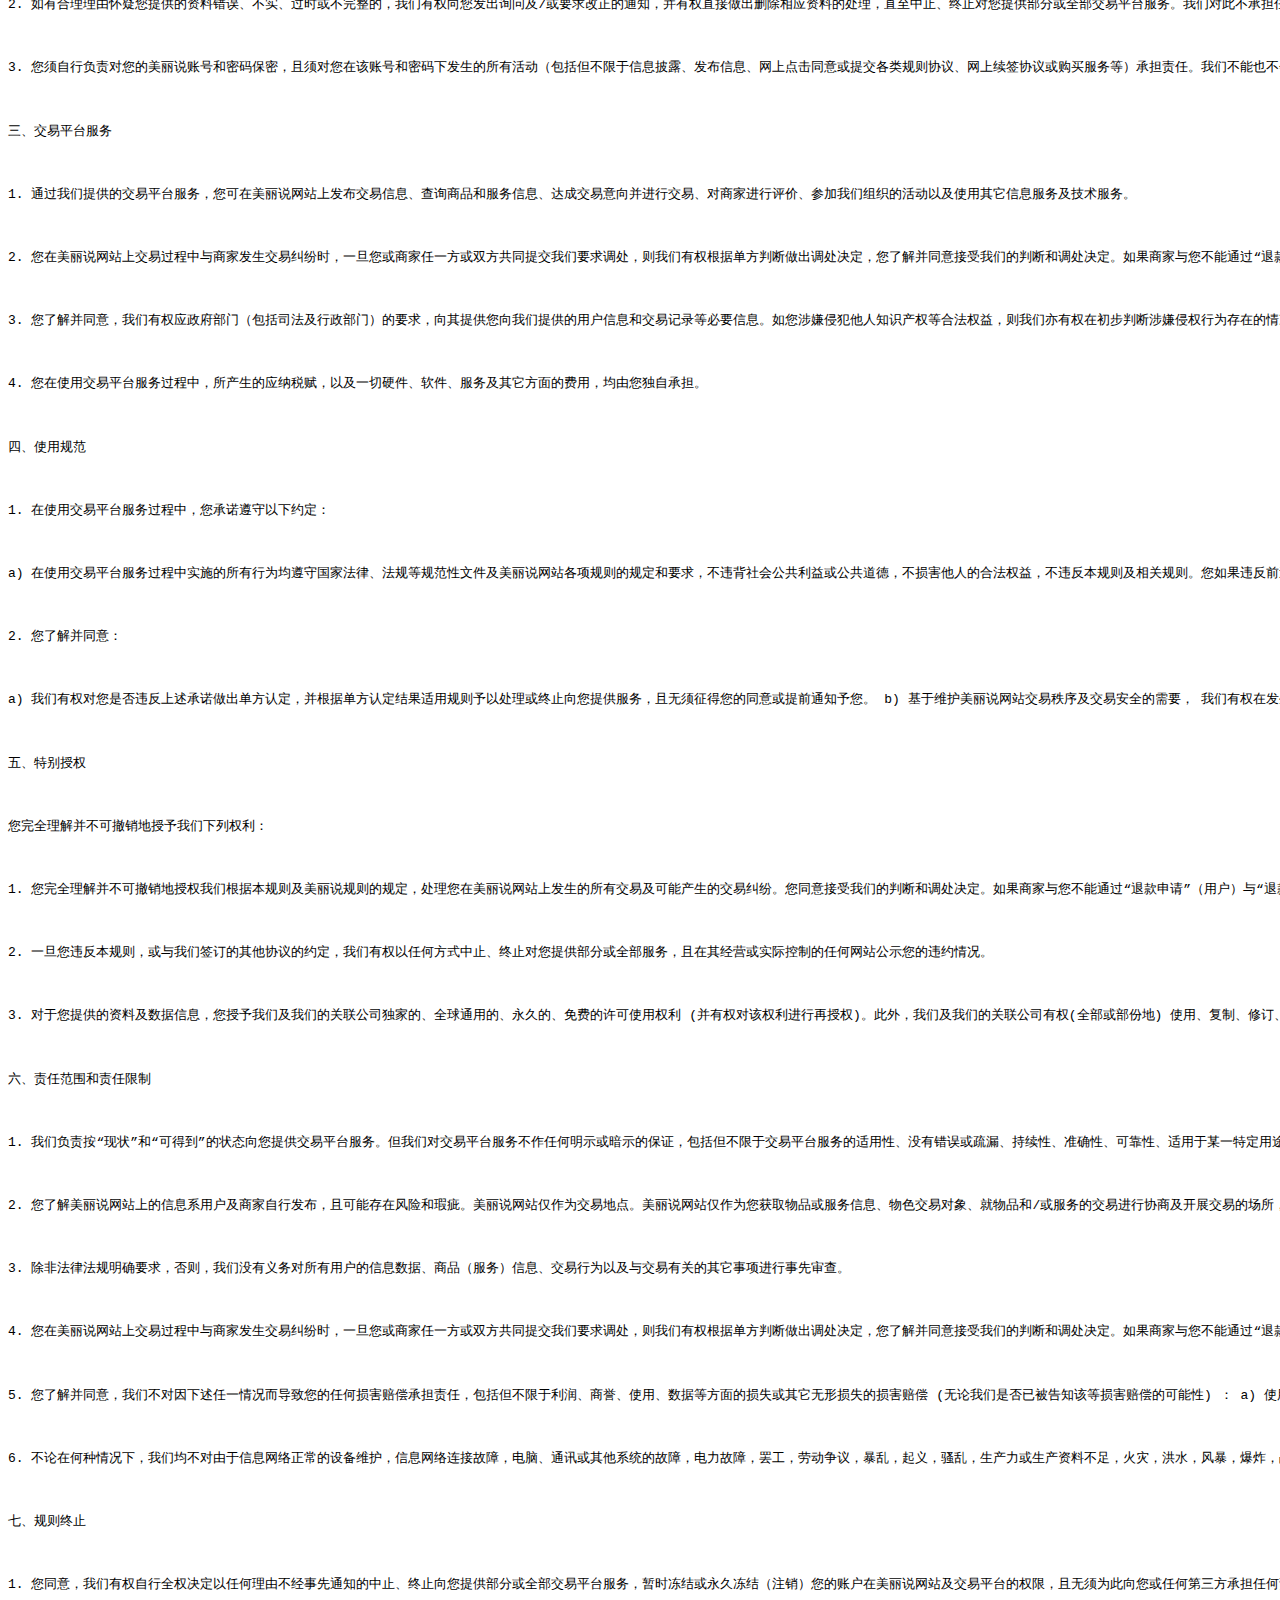
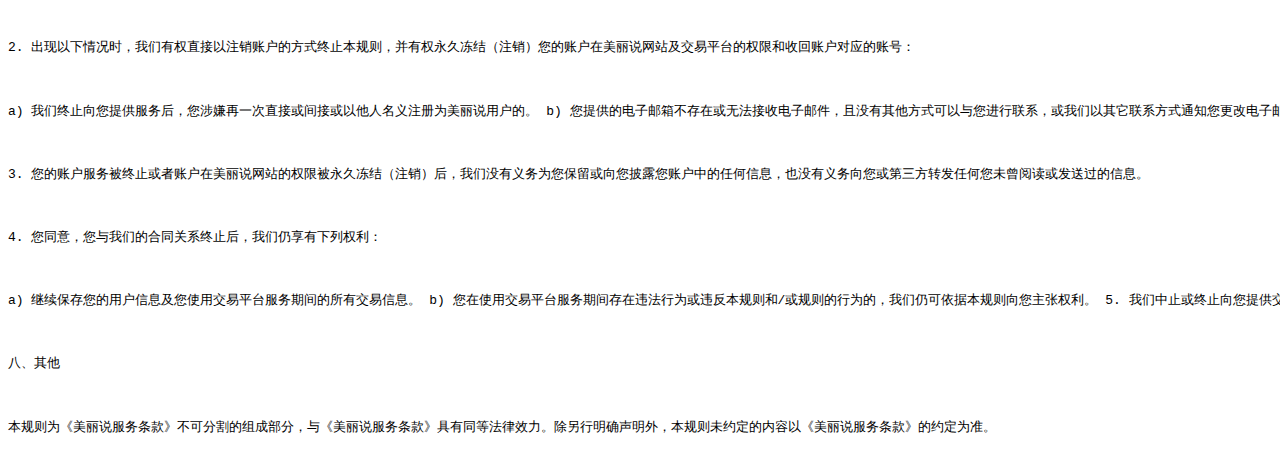
<file: 美丽说移动端/service-agreement.html>
<!DOCTYPE html>
<html lang="en">
<head>
  <meta charset="UTF-8">
  <meta name="viewport"
        content="width=device-width, user-scalable=no, initial-scale=1.0, maximum-scale=1.0, minimum-scale=1.0">
  <meta http-equiv="X-UA-Compatible" content="ie=edge">
  <title>Title</title>
</head>
<body>
<pre>
  <p style="line-height:0.45rem">美丽说（Meilishuo.com）服务条款</p>
  <p style="line-height:0.45rem">美丽说通过互联网服务为您和您的朋友提供一种全新的在线社交方式，您只有完全同意下列所有服务条款并完成注册程序，才能成为美丽说的用户并使用相应服务。您在使用美丽说提供的各项服务之前，应仔细阅读本用户协议。 您在注册程序过程中点击“同意条款，立即注册”按钮即表示您与美丽说达成协议，完全接受本服务条款项下的全部条款。您一旦使用美丽说的服务，即视为您已了解并完全同意本服务条款各项内容，包括美丽说对服务条款随时做的任何修改。</p>
  <p style="line-height:0.45rem">一．服务内容</p>
  <p style="line-height:0.45rem">美丽说的具体服务内容由美丽说根据实际情况提供，例如微博客服务、照片上传功能、在线交流、逛逛软件等。美丽说保留变更、中断或终止部分网络服务的权利。 美丽说保留根据实际情况随时调整美丽说平台提供的服务种类、形式。美丽说不承担因业务调整给用户造成的损失。</p>
  <p style="line-height:0.45rem">二．内容使用</p>
  <p style="line-height:0.45rem">我们鼓励用户充分利用美丽说平台自由地张贴和共享他们自己的信息。您可以自由张贴从美丽说个人主页或其他网站复制的图片等内容，但这些内容必须位于公共领域内，或者您拥有这些内容的使用权。用户对经由美丽说平台上载、张贴或传送的内容承担全部责任。未经版权人许可，用户不得在美丽说平台上张贴任何受版权保护的内容。用户对于其创作并在美丽说上发布的合法内容依法享有著作权及其相关权利。</p>
  <p style="line-height:0.45rem">对于用户通过美丽说上传到美丽说网站上的任何内容，用户授予美丽说在全世界范围内具有免费的、永久的、不可撤销的、非独家的许可以及再许可的权利，以使用、复制、修改、改编、出版、翻译、据以创作衍生作品、传播、表演和展示此等内容（整体或部分），和/或将此等内容编入当前已知的或以后开发的其他任何形式的作品、媒体或技术中。任何其他用户或网站需要转载该作品的，必须征得原文作者授权。美丽说制作、发布、传播的信息内容的版权归美丽说所有，非经美丽说许可，任何用户或者第三方不得复制、修改或者转载该内容，或者将其用于任何商业目的。</p>
  <p style="line-height:0.45rem">三． 知识产权</p>
  <p style="line-height:0.45rem">本网站的整体内容版权属于北京美丽时空科技有限公司所有。本网站（www.meilishuo.com）所有的产品、技术与所有程序均属于美丽说知识产权，在此并未授权。美丽说为我们的商标。</p>
  <p style="line-height:0.45rem">本网站所有设计图样以及其他图样、产品及服务名称，均为北京美丽时空科技有限公司及/或其关联公司所享有的商标、标识。任何人不得使用、复制或用作其他用途。</p>
  <p style="line-height:0.45rem">我们对美丽说网站专有内容、原创内容和其他通过授权取得的独占或者独家内容享有完全知识产权。未经我们许可，任何单位和个人不得私自复制、传播、展示、镜像、上载、下载、使用，或者从事任何其他侵犯我们知识产权的行为。否则，我们将追究相关法律责任。</p>
  <p style="line-height:0.45rem">四．注册信息</p>
  <p style="line-height:0.45rem">美丽说为用户提供对个人注册信息的绝对的控制权，用户可以通过“修改个人信息”查看或修改个人信息。用户自愿注册个人信息，用户在注册时提供的所有信息，都是基于自愿，用户有权在任何时候拒绝提供这些信息。</p>
  <p style="line-height:0.45rem">用户在申请使用美丽说服务时，必须提供真实的个人资料，并不断更新注册资料。如果因注册信息不真实而引起的问题及其后果，美丽说不承担任何责任。</p>
  <p style="line-height:0.45rem">用户不得将其帐号、密码转让或出借予他人使用。如用户发现其帐号遭他人非法使用，应立即通知美丽说。因黑客行为或用户的保管疏忽导致帐号、密码遭他人非法使用，美丽说不承担任何责任。</p>
  <p style="line-height:0.45rem">五．隐私保护</p>
  <p style="line-height:0.45rem">保护用户隐私是美丽说的重点原则，美丽说通过技术手段、提供隐私保护服务功能、强化内部管理等办法充分保护用户的个人资料安全。 美丽说保证不对外公开或向第三方提供用户注册的个人资料，及用户在使用服务时存储的非公开内容， 但下列情况除外：</p>
  <p style="line-height:0.45rem">◇ 事先获得用户的明确授权；</p>
  <p style="line-height:0.45rem">◇ 根据有关的法律法规要求；</p>
  <p style="line-height:0.45rem">◇ 按照相关司法机构或政府主管部门的要求；</p>
  <p style="line-height:0.45rem">◇ 只有透露你的个人资料，才能提供你所要求的产品和服务</p>
  <p style="line-height:0.45rem">当用户访问美丽说的时候，我们可能会保存会员的用户登录状态并且为用户分配一个或多个“Cookies”（一个很小的文本文件），例如：当会员访问一个需要会员登录才可以提供的信息或服务，当会员登录时，我们会把该会员的登录名和密码加密存储在用会员计算机的Cookie文件中，由于是不可逆转的加密存储，其他人即使可以使用该会员的计算机，也无法识别出会员的用户名和密码。会员并不需要额外做任何工作，所有的收集和保存都由系统自动完成。Cookie文件将永久的保存在您的计算机硬盘上，除非您使用浏览器或操作系统软件手工将其删除。您也可以选择“不使用Cookie”或“在使用Cookie是事先通知我”的选项禁止Cookie的产生，但是您将为此无法使用一些美丽说的查询和服务。</p>
  <p style="line-height:0.45rem">我们选择有信誉的第三方公司或网站作为我们的合作伙伴为用户提供信息和服务。尽管我们只选择有信誉的公司或网站作为我们的合作伙伴，但是每个合作伙伴都会有与美丽说不同的隐私保护政策，一旦您通过点击进入了合作伙伴的网站，美丽说隐私保护原则将不再生效，我们建议您查看该合作伙伴网站的隐私条款，并了解该合作伙伴对于收集、使用、泄露您的个人信息的规定。</p>
  <p style="line-height:0.45rem">您授权美丽说向中国人民银行个人信用信息基础数据库及其他有关政府机构、信息机构、公安机关、检察院、法院、金融机构了解您的信用信息和信用评估等信息资料，同时您授权美丽说及其他征信机构采集您的信用信息，并用于相关法律法规规章和规范性文件许可的用途。</p>
  <p style="line-height:0.45rem">您同意并确认，美丽说有权搜集、整理、加工并保存您的个人信息，美丽说将根据相关法规严格保护和使用该等信息和资料。</p>
  <p style="line-height:0.45rem">您授权美丽说将您所提供的信息和资料用于市场调研、客户服务支持、产品及服务的开发、向您推荐相关产品及服务、产品及服务的申请或开通、贷后管理、内部报告分析等用途，包括将您的信息和资料披露给经贷款人选择的有权限的人员、关联机构和服务商。</p>
  <p style="line-height:0.45rem">六．社区准则</p>
  <p style="line-height:0.45rem">用户在使用美丽说服务过程中，必须遵循国家的相关法律法规，不得利用美丽说平台，发布危害国家安全、色情、暴力等非法内容；不得利用美丽说平台发布含有虚假、有害、胁迫、侵害他人隐私、骚扰、侵害、中伤、粗俗、或其它道德上令人反感的内容。 用户使用本服务的行为若有任何违反国家法律法规或侵犯任何第三方的合法权益的情形时，美丽说有权直接删除该等违反规定之内容。 除非与美丽说单独签订合同，否则不得将社区用于商业目的；美丽说仅供个人使用。 不可以通过自动方式创建账户，也不可以对账户使用自动系统执行操作。 用户影响系统总体稳定性或完整性的操作可能会被暂停或终止，直到问题得到解决。</p>
  <p style="line-height:0.45rem">七．免责声明</p>
  <p style="line-height:0.45rem">互联网是一个开放平台，用户将照片等个人资料上传到互联网上，有可能会被其他组织或个人复制、转载、擅改或做其它非法用途，用户必须充分意识此类风险的存在。用户明确同意其使用美丽说服务所存在的风险将完全由其自己承担；因其使用美丽说服务而产生的一切后果也由其自己承担，我们对用户不承担任何责任。我们不保证服务一定能满足用户的要求，也不保证服务不会中断，对服务的及时性、安全性、准确性也都不作保证。对于因不可抗力或美丽说无法控制的原因造成的网络服务中断或其他缺陷，美丽说不承担任何 责任。我们不对用户所发布信息的删除或储存失败承担责任。我们有权判断用户的行为是否符合本网站使用协议条款之规定，如果我们认为用户违背了协议条款的规定，我们有终止向其提供网站服务的权利 。</p>
  <p style="line-height:0.45rem">八．服务变更、中断或终止</p>
  <p style="line-height:0.45rem">如因系统维护或升级的需要而需暂停网络服务、服务功能的调整，美丽说将尽可能事先在网站上进行通告。 如发生下列任何一种情形，美丽说有权单方面中断或终止向用户提供服务而无需通知用户：</p>
  <p style="line-height:0.45rem">◇ 用户提供的个人资料不真实；</p>
  <p style="line-height:0.45rem">◇ 用户违反本服务条款中规定的使用规则；</p>
  <p style="line-height:0.45rem">◇ 未经美丽说同意，将美丽说平台用于商业目的。</p>
  <p style="line-height:0.45rem">九．服务条款的完善和修改</p>
  <p style="line-height:0.45rem">美丽说会有权根据互联网的发展和中华人民共和国有关法律、法规的变化，不时地完善和修改美丽说服务条款。美丽说保留随时修改服务条款的权利，用户在使用美丽说平台服务时，有必要对最新的美丽说服务条款进行仔细阅读和重新确认，当发生有关争议时，请以最新的服务条款为准。</p>
  <p style="line-height:0.45rem">十．青少年用户特别提示</p>
  <p style="line-height:0.45rem">青少年用户必须遵守全国青少年网络文明公约：要善于网上学习，不浏览不良信息；要诚实友好交流，不侮辱欺诈他人；要增强自护意识，不随意约会网友；要维护网络安全，不破坏网络秩序；要有益身心健康，不沉溺虚拟时空。</p>
  <p style="line-height:0.45rem">十一．特别约定</p>
  <p style="line-height:0.45rem">用户使用本服务的行为若有任何违反国家法律法规或侵犯任何第三方的合法权益的情形时，美丽说有权直接删除该等违反规定之信息，并可以暂停或终止向该用户提供服务。 若用户利用本服务从事任何违法或侵权行为，由用户自行承担全部责任，因此给美丽说或任何第三方造成任何损失，用户应负责全额赔偿。</p>
  <p style="line-height:0.45rem">十二．其他</p>
  <p style="line-height:0.45rem">本用户条款的订立、执行和解释及争议的解决均应适用中华人民共和国法律。 如用户就本协议内容或其执行发生任何争议，用户应尽量与我们友好协商解决；协商不成时，任何一方均可向美丽说所在地的人民法院提起诉讼。我们未行使或执行本服务协议任何权利或规定，不构成对前述权利或权利之放弃。如本用户条款中的任何条款无论因何种原因完全或部分无效或不具有执行力，本用户条款的其余条款仍应有效并且有约束力。</p>
  <p style="line-height:0.45rem">美丽说交易平台服务规则</p>
  <p style="line-height:0.45rem">我们，美丽说网站（www.meilishuo.com）经营者通过美丽说网站无线端为您提供在线交易平台服务，您可与入驻美丽说网站的各类商家进行交易，包括但不限于查询商品和服务信息、达成交易意向并进行交易、对商品进行评价、参加美丽说组织的活动以及使用其它信息服务及技术服务（以下简称“交易平台服务”），就使用该等服务，您理解、同意并遵守交易平台服务规则（以下简称“本规则”）。</p>
  <p style="line-height:0.45rem">一、规则适用</p>
  <p style="line-height:0.45rem">1. 如您选择使用交易平台服务，则视为您承诺接受并遵守本规则的约定。如果您不同意本规则的约定，您应立即停止注册/激活程序或停止使用交易平台服务。</p>
  <p style="line-height:0.45rem">2. 我们有权根据需要不时地制订、修改本规则，并以网站公示的方式进行公告，不再单独通知您。变更后的规则一经在网站公布后，立即自动生效。如您不同意相关变更，应当立即停止使用交易平台服务。您继续使用美丽说服务的，即表示您接受经修订的规则。</p>
  <p style="line-height:0.45rem">二、账户信息</p>
  <p style="line-height:0.45rem">1. 您应当准确填写并及时更新您提供的电子邮件地址、联系电话、联系地址、邮政编码等联系方式，以便我们或商家与您进行有效联系，因通过这些联系方式无法与您取得联系，导致您在使用交易平台服务过程中产生任何损失或增加费用的，应由您完全独自承担。</p>
  <p style="line-height:0.45rem">2. 如有合理理由怀疑您提供的资料错误、不实、过时或不完整的，我们有权向您发出询问及/或要求改正的通知，并有权直接做出删除相应资料的处理，直至中止、终止对您提供部分或全部交易平台服务。我们对此不承担任何责任，您将承担因此产生的任何直接或间接损失及不利后果。</p>
  <p style="line-height:0.45rem">3. 您须自行负责对您的美丽说账号和密码保密，且须对您在该账号和密码下发生的所有活动（包括但不限于信息披露、发布信息、网上点击同意或提交各类规则协议、网上续签协议或购买服务等）承担责任。我们不能也不会对因您未能遵守本款规定而发生的任何损失负责。您理解我们对您的请求采取行动需要合理时间，我们对在采取行动前已经产生的后果（包括但不限于您的任何损失）不承担任何责任。</p>
  <p style="line-height:0.45rem">三、交易平台服务</p>
  <p style="line-height:0.45rem">1. 通过我们提供的交易平台服务，您可在美丽说网站上发布交易信息、查询商品和服务信息、达成交易意向并进行交易、对商家进行评价、参加我们组织的活动以及使用其它信息服务及技术服务。</p>
  <p style="line-height:0.45rem">2. 您在美丽说网站上交易过程中与商家发生交易纠纷时，一旦您或商家任一方或双方共同提交我们要求调处，则我们有权根据单方判断做出调处决定，您了解并同意接受我们的判断和调处决定。如果商家与您不能通过“退款申请”（用户）与“退款申请的确认”（商家）功能完成对对交易纠纷的处理，则用户、商家都可以在工作时间通过电话和客服QQ的方式，联系我们。由我们向单方或双方了解事实情况后，判定交易货款（含运费）的归属办法。</p>
  <p style="line-height:0.45rem">3. 您了解并同意，我们有权应政府部门（包括司法及行政部门）的要求，向其提供您向我们提供的用户信息和交易记录等必要信息。如您涉嫌侵犯他人知识产权等合法权益，则我们亦有权在初步判断涉嫌侵权行为存在的情况下，向权利人提供您必要的身份信息。</p>
  <p style="line-height:0.45rem">4. 您在使用交易平台服务过程中，所产生的应纳税赋，以及一切硬件、软件、服务及其它方面的费用，均由您独自承担。</p>
  <p style="line-height:0.45rem">四、使用规范</p>
  <p style="line-height:0.45rem">1. 在使用交易平台服务过程中，您承诺遵守以下约定：</p>
  <p style="line-height:0.45rem">a) 在使用交易平台服务过程中实施的所有行为均遵守国家法律、法规等规范性文件及美丽说网站各项规则的规定和要求，不违背社会公共利益或公共道德，不损害他人的合法权益，不违反本规则及相关规则。您如果违反前述承诺，产生任何法律后果的，您应以自己的名义独立承担所有的法律责任，并确保我们免于因此产生任何损失 b) 在与商家交易过程中，遵守诚实信用原则，不扰乱网上交易的正常秩序，不从事与网上交易无关的行为。 c) 不以虚构或歪曲事实的方式不当评价商家，不采取不正当方式制造或提高自身的信用度，不采取不正当方式制造或提高（降低）商家的信用度。 d) 不对美丽说网站上的任何数据作商业性利用，包括但不限于在未经我们事先书面同意的情况下，以复制、传播等任何方式使用美丽说网站站上展示的资料。 e) 不使用任何装置、软件或例行程序干预或试图干预美丽说网站的正常运作或正在美丽说网站上进行的任何交易、活动。</p>
  <p style="line-height:0.45rem">2. 您了解并同意：</p>
  <p style="line-height:0.45rem">a) 我们有权对您是否违反上述承诺做出单方认定，并根据单方认定结果适用规则予以处理或终止向您提供服务，且无须征得您的同意或提前通知予您。 b) 基于维护美丽说网站交易秩序及交易安全的需要， 我们有权在发生恶意购买等扰乱市场正常交易秩序的情形下，执行关闭相应交易订单等操作。 c) 经国家行政或司法机关的生效法律文书确认您存在违法或侵权行为，或者我们根据自身的判断，认为您的行为涉嫌违反本规则和/或其他规则的条款或涉嫌违反法律法规的规定的，则我们有权在美丽说网站上公示您的该等涉嫌违法或违约行为及我们已对您采取的措施。 d) 对于您在美丽说网站上发布的涉嫌违法或涉嫌侵犯他人合法权利或违反本规则和/或规则的信息，我们有权不经通知您即予以删除，且按照本规则的规定进行处罚。 e) 对于您在美丽说网站上实施的行为，包括您未在美丽说网站上实施但已经对美丽说网站及其用户产生影响的行为，我们有权单方认定您行为的性质及是否构成对本规则和/或规则的违反，并据此作出相应处罚。您应自行保存与您行为有关的全部证据，并应对无法提供充要证据而承担的不利后果。 f) 对于您涉嫌违反承诺的行为对任意第三方造成损害的，您均应当以自己的名义独立承担所有的法律责任，并应确保我们免于因此产生损失或增加费用。 g) 如您涉嫌违反有关法律或者本规则之规定，使我们遭受任何损失，或受到任何第三方的索赔，或受到任何行政管理部门的处罚，您应当赔偿我们因此造成的损失及（或）发生的费用，包括合理的律师费用。</p>
  <p style="line-height:0.45rem">五、特别授权</p>
  <p style="line-height:0.45rem">您完全理解并不可撤销地授予我们下列权利：</p>
  <p style="line-height:0.45rem">1. 您完全理解并不可撤销地授权我们根据本规则及美丽说规则的规定，处理您在美丽说网站上发生的所有交易及可能产生的交易纠纷。您同意接受我们的判断和调处决定。如果商家与您不能通过“退款申请”（用户）与“退款申请的确认”（商家）功能完成对交易纠纷的处理，则用户、商家都可以在工作时间联系我们。由我们向单方或双方了解事实情况后，判定交易货款（含运费）的归属办法。</p>
  <p style="line-height:0.45rem">2. 一旦您违反本规则，或与我们签订的其他协议的约定，我们有权以任何方式中止、终止对您提供部分或全部服务，且在其经营或实际控制的任何网站公示您的违约情况。</p>
  <p style="line-height:0.45rem">3. 对于您提供的资料及数据信息，您授予我们及我们的关联公司独家的、全球通用的、永久的、免费的许可使用权利 (并有权对该权利进行再授权)。此外，我们及我们的关联公司有权(全部或部份地) 使用、复制、修订、改写、发布、翻译、分发、执行和展示您的全部资料数据（包括但不限于注册资料、交易行为数据及全部展示于美丽说网站的各类信息）或制作其衍生作品，并以现在已知或日后开发的任何形式、媒体或技术，将上述信息纳入其它作品内。</p>
  <p style="line-height:0.45rem">六、责任范围和责任限制</p>
  <p style="line-height:0.45rem">1. 我们负责按“现状”和“可得到”的状态向您提供交易平台服务。但我们对交易平台服务不作任何明示或暗示的保证，包括但不限于交易平台服务的适用性、没有错误或疏漏、持续性、准确性、可靠性、适用于某一特定用途。同时，我们也不对交易平台服务所涉及的技术及信息的有效性、准确性、正确性、可靠性、质量、稳定、完整和及时性作出任何承诺和保证。</p>
  <p style="line-height:0.45rem">2. 您了解美丽说网站上的信息系用户及商家自行发布，且可能存在风险和瑕疵。美丽说网站仅作为交易地点。美丽说网站仅作为您获取物品或服务信息、物色交易对象、就物品和/或服务的交易进行协商及开展交易的场所，但我们无法控制交易所涉及的物品的质量、安全或合法性，商贸信息的真实性或准确性，以及交易各方履行其在贸易协议中各项义务的能力。您应自行谨慎判断确定相关物品及/或信息的真实性、合法性和有效性，并自行承担因此产生的责任与损失。</p>
  <p style="line-height:0.45rem">3. 除非法律法规明确要求，否则，我们没有义务对所有用户的信息数据、商品（服务）信息、交易行为以及与交易有关的其它事项进行事先审查。</p>
  <p style="line-height:0.45rem">4. 您在美丽说网站上交易过程中与商家发生交易纠纷时，一旦您或商家任一方或双方共同提交我们要求调处，则我们有权根据单方判断做出调处决定，您了解并同意接受我们的判断和调处决定。如果商家与您不能通过“退款申请”（用户）与“退款申请的确认”（商家）功能完成对对交易纠纷的处理，则用户、商家都可以在工作时间联系我们。由我们向单方或双方了解事实情况后，判定交易货款（含运费）的归属办法。</p>
  <p style="line-height:0.45rem">5. 您了解并同意，我们不对因下述任一情况而导致您的任何损害赔偿承担责任，包括但不限于利润、商誉、使用、数据等方面的损失或其它无形损失的损害赔偿 (无论我们是否已被告知该等损害赔偿的可能性) ： a) 使用或未能使用交易平台服务。 b) 第三方未经批准的使用您的账户或更改您的数据。 c) 通过交易平台服务购买或获取任何商品、样品、数据、信息或进行交易等行为或替代行为产生的费用及损失。 d) 您对交易平台服务的误解。 e) 任何非因我们的原因而引起的与交易平台服务有关的其它损失。</p>
  <p style="line-height:0.45rem">6. 不论在何种情况下，我们均不对由于信息网络正常的设备维护，信息网络连接故障，电脑、通讯或其他系统的故障，电力故障，罢工，劳动争议，暴乱，起义，骚乱，生产力或生产资料不足，火灾，洪水，风暴，爆炸，战争，政府行为，司法行政机关的命令或第三方的不作为而造成的不能服务或延迟服务承担责任。</p>
  <p style="line-height:0.45rem">七、规则终止</p>
  <p style="line-height:0.45rem">1. 您同意，我们有权自行全权决定以任何理由不经事先通知的中止、终止向您提供部分或全部交易平台服务，暂时冻结或永久冻结（注销）您的账户在美丽说网站及交易平台的权限，且无须为此向您或任何第三方承担任何责任。</p>
  <p style="line-height:0.45rem">2. 出现以下情况时，我们有权直接以注销账户的方式终止本规则，并有权永久冻结（注销）您的账户在美丽说网站及交易平台的权限和收回账户对应的账号：</p>
  <p style="line-height:0.45rem">a) 我们终止向您提供服务后，您涉嫌再一次直接或间接或以他人名义注册为美丽说用户的。 b) 您提供的电子邮箱不存在或无法接收电子邮件，且没有其他方式可以与您进行联系，或我们以其它联系方式通知您更改电子邮件信息，而您在我们通知后三个工作日内仍未更改为有效的电子邮箱的。 c) 您提供的用户信息中的主要内容不真实或不准确或不及时或不完整。 d) 本规则变更时，您明示并通知我们不愿接受新的服务规则的。 e) 其它我们认为应当终止服务的情况。</p>
  <p style="line-height:0.45rem">3. 您的账户服务被终止或者账户在美丽说网站的权限被永久冻结（注销）后，我们没有义务为您保留或向您披露您账户中的任何信息，也没有义务向您或第三方转发任何您未曾阅读或发送过的信息。</p>
  <p style="line-height:0.45rem">4. 您同意，您与我们的合同关系终止后，我们仍享有下列权利：</p>
  <p style="line-height:0.45rem">a) 继续保存您的用户信息及您使用交易平台服务期间的所有交易信息。 b) 您在使用交易平台服务期间存在违法行为或违反本规则和/或规则的行为的，我们仍可依据本规则向您主张权利。 5. 我们中止或终止向您提供交易平台服务后，对于您在服务中止或终止之前的交易行为依下列原则处理，您应独力处理并完全承担进行以下处理所产生的任何争议、损失或增加的任何费用，并应确保我们免于因此产生任何损失或承担任何费用： a) 您在服务中止或终止之前已经与商家达成买卖合同，但合同尚未实际履行的，我们有权删除该买卖合同及其交易物品的相关信息。 b) 您在服务中止或终止之前已经与商家达成买卖合同且已部分履行的，我们可以不删除该项交易，但我们有权在中止或终止服务的同时将相关情形通知您的交易对方。</p>
  <p style="line-height:0.45rem">八、其他</p>
  <p style="line-height:0.45rem">本规则为《美丽说服务条款》不可分割的组成部分，与《美丽说服务条款》具有同等法律效力。除另行明确声明外，本规则未约定的内容以《美丽说服务条款》的约定为准。</p>
</pre>
</body>
</html>
</file>
<file: 美丽说移动端/css/addnewaddress.css>
*{
	margin: 0;
	padding: 0;
}
html,body{
	width: 100%;
}
li{
	list-style: none;
}
body{
	font-size: 14px;
	background-color: #eee;
}
header{
	width: 100%;
	height: 1.2rem;
	position: relative;
	overflow: hidden;
	background: white;
}
header div{
	text-align: center;
}
header img{
	width: .2rem;
}
header div:nth-child(1){
	float: left;
	width: 10%;
	line-height: 1.2rem;
}
header div:nth-child(2){
	position: absolute;
	width: 2rem;
	font-size: .4rem;
	line-height: 1.2rem;
	left: 50%;
	margin-left: -1rem;
}
header div:nth-child(3){
	float: right;
	width: 1rem;
	font-size: .4rem;
	line-height: 1.2rem;
	margin-right: 3%;
}
#save{
	color: deeppink;
}
.bd{
	margin-top: 3%;
	background: white;
	font-size: .26rem;
}
.bd label{
	display: block;
	height: 1rem;
	margin-left: .28rem;
	border-bottom: 1px solid #EEEEEE;
	overflow: hidden;
}
.bd input{
	border: none;
	outline: none;
	display: block;
	margin-top: 0.25rem;
	height: .5rem;
	width: 100%;
	font-size: .26rem;
	line-height: .5rem;
}
</file>
<file: 美丽说移动端/css/address.css>
*{
	margin: 0;
	padding: 0;
}
html,body{
	width: 100%;
}
li{
	list-style: none;
}
body{
	font-size: 14px;
	background-color: #eee;
}
header{
	width: 100%;
	height: 1.2rem;
	position: relative;
	overflow: hidden;
	background: white;
}
header div{
	text-align: center;
}
header img{
	width: .2rem;
}
header div:nth-child(1){
	float: left;
	width: 10%;
	line-height: 1.2rem;
}
header div:nth-child(2){
	position: absolute;
	width: 2rem;
	font-size: .4rem;
	line-height: 1.2rem;
	left: 50%;
	margin-left: -1rem;
}
header div:nth-child(3){
	float: right;
	width: 1rem;
	font-size: .4rem;
	line-height: 1.2rem;
	margin-right: 3%;
}
.address{
	height: 1.6rem;
	background: white;
	margin: 3% 0;
	border: 5px dashed pink;
	border-left: none;
	border-right: none;
	position: relative;
}
.address ul{
	width: 80%;
	height: 100%;
	margin-left: 10%;
}
.address li{
	height: .7rem;
	line-height: .7rem;
	font-size: .32rem;
	list-style: none;
}
.address li:nth-child(1){
	line-height: 0.9rem;
}
.address a{
	width: 100%;
	height: 100%;
	display: block;
}
.address div{
	position: absolute;
}
.address>div:nth-child(1){
	width: 10%;
	height: 1.6rem;
	left: 0;
	top: 0;

}
.address>div:nth-child(3){
	width: 10%;
	height: 1.6rem;
	right: 0;
	top: 0;
}
.write1{
	display: block;
	width: .42rem;
	height: .42rem;
	margin: 0.59rem auto;
	border: 1px solid #EEEEEE;
	border-radius: 50%;
}
.write2{
	display:block;
	width: 0.42rem;
	height: 0.42rem;
	margin: 0.59rem auto;
	background: url(../img/write.png) no-repeat;
	background-size: contain;
}
.shu{
	width: 1px;
	height: 1rem;
	background: #EEEEEE;
	top: .3rem;
	left: 88%;
}
#moren{
	color: white;
	background: orange;
	font-size: .22rem;
	top: .85rem;
	border-radius: 5px;
	padding: 0.02rem 0.02rem;
	left: 70%;
}
.less_imp_add .weiadd{
	height: 1.6rem;
	background: white;
	position: relative;
	border-bottom: 1px solid #EEEEEE;
}
.less_imp_add .weiadd li{
	height: .7rem;
	line-height: .7rem;
	font-size: .32rem;
	list-style: none;
}
.less_imp_add .weiadd li:nth-child(1){
	line-height: 0.9rem;
}
.less_imp_add .weiadd a{
	width: 100%;
	height: 100%;
	display: block;
}
.less_imp_add .weiadd div{
	position: absolute;
}
.less_imp_add .weiadd ul{
	height: 100%;
	margin-left: 10%;
}
.less_imp_add .weiadd>div:nth-child(1){
	width: 10%;
	height: 1.6rem;
	left: 0;
	top: 0;

}
.less_imp_add .weiadd>div:nth-child(3){
	width: 10%;
	height: 1.6rem;
	right: 0;
	top: 0;
}
.write1{
	display: block;
	width: .42rem;
	height: .42rem;
	margin: 0.59rem auto;
	border: 1px solid #EEEEEE;
	border-radius: 50%;
}

.write2{
	display:block;
	width: 0.42rem;
	height: 0.42rem;
	margin: 0.59rem auto;
	background: url(../img/write.png) no-repeat;
	background-size: contain;
}
.shu{
	width: 1px;
	height: 1rem;
	background: #EEEEEE;
	top: .3rem;
	left: 88%;
}
</file>
<file: 美丽说移动端/css/cart.css>
*{
	margin: 0;
	padding: 0;
}
body{
	background-color:#F4F4F4 ;
}
nav{
  position: fixed;
  width:100%;
  height:3.5rem;
  margin:0 auto;
  z-index:3;
  background:#fff;
  bottom:0;
  border-top:1px solid #e5e5e5;
  font-size: 0.125rem;
}
nav ul{
  list-style: none;
}
nav a{
  float: left;
  width:25%;
  height:100%;
  text-decoration: none;
}
nav span{
  text-align: center;
  display: block;
  font-size: 0.13rem;
  color:#999;
}
nav li:nth-child(1) i{background:url(../img/indexwhite.png) no-repeat;  background-size:100% 100%;}
nav li:nth-child(2) i{background:url(../img/classifywhite.png) no-repeat;  background-size:100% 100%;}
nav li:nth-child(3) i{background:url(../img/carpink.png) no-repeat;  background-size:100% 100%;}
nav li:nth-child(4) i{background:url(../img/minewhite.png) no-repeat;  background-size:100% 100%;}
nav i{
  display: block;
  width:1.4rem;
  height:1.4rem;
  margin: .5rem auto;
  margin-top: 0.4rem;

}
.cart-hide{
	position: absolute;
	width: 100%;
	height: 100%;
	background-color: rgba(250,239,210, 0.8);
	z-index: 99;
}
.cart-hiddle{
	position: absolute;
	top: 50%;
	left: 50%;
	margin-left: -30%;
	margin-top:-30%;
	width: 60%;
	height: 20%;
	background-color: #f3d38e;
}
.cart-hiddle>div{
	float: left;
}
.cart-hiddle .ku{
	margin-top: 5%;
	width: 45%;
}
.cart-hiddle2{
	width: 55%;
	text-align: center;
}
.yessa,.nosa{
	display: inline-block;
	line-height: 2rem;
	width: 3rem;
	height: 2rem;
	border-radius:0.5rem ;
	background-color: #f4ba3e;
}
.cart-footer{
	position: fixed;
	bottom: 3.5rem;
	width: 100%;
	height: 3.4rem;
	background-color: white;
	overflow: hidden;
}
.cart-footer>div{
	float: left;
}
.cart-footer-button{
	float: right;
	width: 15%;
	height: 100%;
	border: none;
	font-size: 1rem;
	background-color: #f69;
	color: white;
}
.cart-footer-div1{
	height: 100%;
	width: 10%;
	position: relative;
}
.cart-delete{
	width: 58%;
	height: 100%;
	position: absolute;
	top: 0;
	right: 0;
	background-color: white;
}
.cart-delete button{
	width: 30%;
	height: 20%;
	font-size: 1rem;
	color: white;
	background-color: #f69;
	border: none;
	position: absolute;
	top: 50%;
	left: 50%;
}
.cart-footer-div2{
	height: 100%;
	width: 30%;
	font-size: 1.2rem;
	line-height: 3rem;
	padding-left: 0.5rem;
}
.cart-footer-div3{
	height: 100%;
	width: 40%;
	line-height: 1.5rem;
	position: relative;
}
.cart-footer-div3 .p1{
	color: #f69;
}
.cart-choose{
	width: 1.5rem;
	height: 1.5rem;
	border-radius: 50%;
	position: absolute;
	top: 50%;
	left: 50%;
	margin-left: -0.75rem;
	margin-top: -0.75rem;
	border: 1px solid #D1D1D1;
	/*background: url("../images/4f618255837f268c2dd9df55b201_88_89.cg.png") no-repeat;*/
	background-size: cover;
}
.cart-choose2{
	width: 1.5rem;
	height: 1.5rem;
	border-radius: 50%;
	position: absolute;
	top: 50%;
	left: 50%;
	margin-left: -0.75rem;
	margin-top: -0.75rem;
	border: 1px solid #D1D1D1;
	/*background: url("../images/4f618255837f268c2dd9df55b201_88_89.cg.png") no-repeat;*/
	background-size: cover;
}
.cart-footer-div3 .p2{
	color: #51594d;
}
.cart-footer-div3 .cart-price{
	color: #f69;
	position: absolute;
	left: 3rem;
	top: 0;
}
.cartnav{
	position: fixed;
	top: 0;
	width: 100%;
	height: 3rem;
	background-color: red;
	text-align: center;
	line-height: 3rem;
	font-size: 1.2rem;
	background-color: white;
	z-index: 50;
}
.cartnavleft{
	float: left;
	margin-left: 1rem;
	width:1rem;
	height:1rem;
}
.cartnavlef img{
	width:100%;
}
.cartnavright{
	float: right;
	margin-right: 1rem;
	font-size: 1rem;
}
.cart-another{
	margin-top: 0.5rem;
	background-color: white;
	margin-bottom: 7rem;
}
.cart-another1{
	margin-left: 5%;
	width: 95%;
	height: 3rem;
	line-height: 3rem;
}
.cart-another .hot-goods{
	overflow: hidden;
}
.cartBody{
	margin-top: 3.5rem;
	width: 100%;
	overflow: hidden;
	background-color: white;

}
.cartbody{
	height: 12rem;
	margin-top: 2rem;
	margin-bottom: 2rem;
	width: 100%;
	height: 100%;
	overflow: hidden;
	position: relative;
}
.cartbody>div{
	float: left;
}
.cartbodyleft{
	height: 12rem;
	width: 2rem;
	position: relative;

}
.cartbodybottom{
	width: 32%;
}
.cartbodybottom>img{
	width: 100%;
	height: 12rem;
}
.cartbodyright{
	width: 56%;
}
.cartbodyright>div{
	padding-left: 1rem;
}
.cartbodyright1{
	width: 100%;
	height: 8rem;
	line-height:3rem;
}
.cartbodyright2{
	width: 100%;
	height: 4rem;
	line-height:4rem;
}
.cartbodyright2>span{
	float: left;
	height: 100%;

}
.cartspan1{
	width: 80%;

}
.cartspan2{
	width: 20%;
}
.empty{
	width: 100%;
	height: 60%;
	margin-top: 10%;
	margin-bottom: 10%;
	text-align: center;
}
.empty p{
	margin-top: 1rem;
	margin-bottom: 1rem;
}
.empty span{
	padding:1.5%;
	/*margin-left: 45%;
	width: 3rem;
	height: 2rem;
	line-height: 2rem;*/
	border-radius: 3px;
	color: white;
	background-color: #FF6699;
}
.cart-hot-goods{
	float:left;
	width:50%;
	height:17.15rem;
}
.cart-hot-goods a{
	text-decoration: none;
}
.cart-hot-goods-img,.cart-hot-goods-img>img{
	width: 100%;
}
.cart-hot-goods-img{
	display: block;
	width:96%;
	margin:0 auto;
}
.cart-hot-goods-title{
	width:100%;
	margin-top:0.64rem;
	white-space: nowrap;
	text-align: center;
	overflow: hidden;
	text-overflow: ellipsis;
	height:1.2rem;
	color:#666;
}
.cart-hot-goods-price{
	color:#f36;
	text-align: center;
	font-size: 0.93rem;
}
</file>
<file: 美丽说移动端/css/login.css>
html,body{
  width: 100%;
  height: 100%;
  font-size: 12px;
}
.login-header{
  width: 100%;
  box-sizing: border-box;
  padding:1.2rem;
  border-bottom: 1px solid #ccc;
  display: flex;
  font-size: 1.4rem;
}
.login-header .back{
  flex:1;
  background: url("../img/idid_ie3wmnbvgftginzsmizdambqgayde_35x52.png") no-repeat left;
}
.login-header span{
  flex:1;
  text-align: center;
}
.login-header .idx{
  flex:1;
  text-align: right;
}

.logo{
  box-sizing: border-box;
  width: 100%;
  padding:0 1rem;
}
.logo .icon{
  width: 10rem;
  height: 10rem;
  margin: 4rem auto;
  background: url("../img/upload_ieztmnzwmztdsoddgizdambqgyyde_210x210.png") no-repeat center;
  background-size: contain;
}
.logo .txt{
  font-size: 1.1rem;
  display: flex;
}
.logo .txt>div{
  flex: 1;
}
.logo .txt .line{
  height: 2px;
  background-color: #cccccc;
}
.logo .txt .meilishuo{
  height: 1.5rem;
  text-align: center;
  position: relative;
  top: -0.5rem;
}

.login-ipt{
  box-sizing: border-box;
  width: 100%;
  padding: 1rem;
}
.login-ipt input{
  box-sizing: border-box;
  width: 100%;
  padding:1.5rem 1rem;
  margin:0.5rem 0;
  font-size: 1.3rem;
  border:none;
  outline: none;
  background: #F2F2F2;
  color: #444444;
  letter-spacing: 2px;
  border-radius: 5px;
}
.login-ipt input.btn{
  background-color:#ff5777;
  color: #FFFFFF;
}
.login-ipt a{
  display: block;
  width: 100%;
  padding-top: 1rem;
  font-size: 1.1rem;
  text-align: right;
}

div.modal{
  position: fixed;
  top:50%;
  left: 50%;
  transform: translateX(-50%);
  width: 65%;
  padding: 1rem 0;
  margin:1rem auto;
  background-color: rgba(225,42,82,.7);
  color: #FFFFFF;
  font-size: 1.6rem;
  display: none;
  border-radius: 5px;
}
div.modal span{
  width:100%;
  padding: 1rem;
  display: none;
  text-align: center;
}
</file>
<file: 美丽说移动端/css/me.css>
*{
	margin: 0;
	padding: 0;
}

nav{
  position: fixed;
  width:100%;
  height:3.5rem;
  margin:0 auto;
  z-index:3;
  background:#fff;
  bottom:0;
  border-top:1px solid #e5e5e5;
	font-size: 1rem;
}
nav ul{
  list-style: none;
}
nav a{
  float: left;
  width:25%;
  height:100%;
  text-decoration: none;
}
nav span{
  text-align: center;
  display: block;
  font-size: 0.9rem;
  color:#999;
}
nav li:nth-child(1) i{background:url(../img/indexwhite.png) no-repeat;  background-size:100% 100%;}
nav li:nth-child(2) i{background:url(../img/classifywhite.png) no-repeat;  background-size:100% 100%;}
nav li:nth-child(3) i{background:url(../img/carwhite.png) no-repeat;  background-size:100% 100%;}
nav li:nth-child(4) i{background:url(../img/minepink.png) no-repeat;  background-size:100% 100%;}
nav i{
  display: block;
  width:1.4rem;
  height:1.4rem;
  margin: .5rem auto;
  margin-top: 0.4rem;

}
.top{
	width: 100%;
	height: 4rem;
	position: fixed;
	top: 0;
	background: white;
	z-index: 99;
}
.top>a{
	display: block;
	font-size: 1.65rem;
	line-height: 4rem;
	text-align: center;
}
.top>span{
	position: absolute;
	width: 2rem;
	height: 2rem;
	display: block;
}
.top>span:first-child{
	top: 50%;
	left: 1rem;
	margin-top: -1rem;
}
.top>span:last-child{
	width:1.5rem;
	height:1.5rem;
	top: 50%;
	right: 1rem;
	margin-top: -1rem;
}
.top>span:last-child img{
	width:100%;
}
.user{
	margin-top: 4rem;
	width: 100%;
	height: 7rem;
	background: white;
	border-top: 3px solid #eee;
  position: relative;
}
.user>.user-photo{
	position: absolute;
	width: 4rem;
	height: 4rem;
	background: url(../images/u=183068371,2480109375&fm=27&gp=0.jpg)no-repeat;
	top: 21%;
	left: 1rem;
	background-size: cover;
	border-radius: 50%;
	border: 1px solid #9c9c9c;
}
.user>div:nth-child(2){
  position: absolute;
  left: 5rem;
  top: 21%;
}
.user>div:nth-child(2)>a{
	display: inline-block;
  padding:0 1rem;
	font-size: 1rem;
  text-decoration: none;
  color: #000;
}
.user>div:nth-child(2)>span.sp1{
	display: inline-block;
	font-size: 0.8rem;
	text-align: center;
	padding: 2px 4px;
	color: white;
	background: #6c6c6c;
	border-radius: 10px;
}
.user>div:nth-child(2)>span.sp2{
  font-size: 0.8rem;
	color: #5c5c5c;
  display: block;
  padding:1rem;
}
.user>div:nth-child(3){
  position: absolute;
  right: 0;
  top: 21%;
	font-size: 0.8rem;
  padding:0 5px;
	color: #5c5c5c;
	border-left: 2px solid #9c9c9c;
	border-top: 2px solid #9c9c9c;
	border-bottom: 2px solid #9c9c9c;
	border-radius: 10px 0 0 10px;
}
.user>div:nth-child(3)>span:first-child{
	float: left;
	margin-top:0.4rem;
	margin-right:0.4rem;
	width: 1.3em;
	height: 1.3rem;
}
.user>div:nth-child(3)>span:first-child img{
	width:100%;
}
.user>div:nth-child(3)>span:last-child{
	float: right;
  line-height: 2rem;
}
.orderlist{
	width: 100%;
	height: 6rem;
	border-top: 3px solid #eee;
}
.orderlist>ul{
	position: absolute;
	margin-top: .5rem;
	width: 100%;
	list-style: none;
	display: flex;
}
.orderlist>ul>li{
	width: 4rem;
	height: 4rem;
	flex: 1;
	padding: 5px;
	text-align: center;
	font-size: 1rem;
}
.orderlist>ul>li span{
	width: 2rem;
	height: 2rem;
	display: block;
	margin: 0.3rem auto;
}
.orderlist>ul>li:nth-child(1)>a>span{
	background: url(../images/QQ图片20171011194343_12.gif)no-repeat;
	background-size: 100%;
}
.orderlist>ul>li:nth-child(2)>a>span{
	background: url(../images/QQ图片20171011194343_03.gif)no-repeat;
	background-size: 100%;
}
.orderlist>ul>li:nth-child(3)>a>span{
	background: url(../images/QQ图片20171011194343_05.gif)no-repeat;
	background-size: 100%;
}
.orderlist>ul>li:nth-child(4)>a>span{
	background: url(../images/QQ图片20171011194343_07.gif)no-repeat;
	background-size: 100%;
}
.orderlist>ul>li:nth-child(5)>a>span{
	background: url(../images/QQ图片20171011194343_09.gif)no-repeat;
	background-size: 100%;
}
.selflist{
	width: 100%;
	height: 14rem;
	border-top: 3px solid #eee;
}
.selflist>ul{
	position: absolute;
	width: 100%;
	list-style: none;
}
.selflist>ul>li{
	float: left;
	width: 25%;
	height: 6rem;
	margin-top: 9px;
	padding: 10px;
	box-sizing: border-box;
}
.selflist>ul>li a{
	display: block;
	width: 100%;
	height: 100%;
}
.selflist>ul>li:nth-child(1) a{
	background: url(../images/QQ图片20171011194343_20.gif);
	background-size: 100% 100%;
}
.selflist>ul>li:nth-child(2) a{
	background: url(../images/QQ图片20171011194343_22.gif);
	background-size: 100% 100%;
}
.selflist>ul>li:nth-child(3) a{
	background: url(../images/QQ图片20171011194343_24.gif);
	background-size: 100% 100%;
}
.selflist>ul>li:nth-child(4) a{
	background: url(../images/QQ图片20171011194343_26.gif);
	background-size: 100% 100%;
}
.selflist>ul>li:nth-child(5) a{
	background: url(../images/QQ图片20171011194343_32.gif);
	background-size: 100% 100%;
}
.selflist>ul>li:nth-child(6) a{
	background: url(../images/QQ图片20171011194343_34.gif);
	background-size: 100% 100%;
}
.selflist>ul>li:nth-child(7) a{
	background: url(../images/QQ图片20171011194343_35.gif);
	background-size: 100% 100%;
}
.selflist>ul>li:nth-child(8) a{
	background: url(../images/QQ图片20171011194343_36.gif);
	background-size: 100% 100%;
}
.become{
	width: 100%;
	height: 6rem;
	font-size:1.2rem;
	border-top: 3px solid #eee;
}
.become>.share{
	position: relative;
	width: 100%;
	height: 3rem;
	top: 50%;
	margin-top: -1.5rem;
}
.sharebox img{
	width:100%;
}
.become p{
	line-height: 3rem;
	float: left;
}
.sharebox{
	margin: 1rem 0.5rem 0 1rem;
	float: left;
	display: block;
	width: 1rem;
	height: 1rem;
}
.share-img{
	display: block;
	float:right;
	width:1.5rem;
	height:1.5rem;
	margin:0.8rem 0.8rem 0 0;
}
.share-img img{
	width:100%;
}
</file>
<file: 美丽说移动端/css/ordercheck.css>
*{
	margin: 0;
	padding: 0;
}
html,body{
	width: 100%;
}
li{
	list-style: none;
}
body{
	font-size: 14px;
	background-color: #eee;
}
header{
	width: 100%;
	height: .92rem;
	position: relative;
	overflow: hidden;
	background: white;
}
header div{
	text-align: center;
}
header img{
	width: .2rem;
}
header div:nth-child(1){
	float: left;
	width: 10%;
	line-height: .92rem;
}
header div:nth-child(2){
	position: absolute;
	width: 2rem;
	font-size: .35rem;
	line-height: .92rem;
	left: 50%;
	margin-left: -1rem;
}
header div:nth-child(3){
	float: right;
	width: 2rem;
	font-size: .35rem;
	line-height: .92rem;
	margin-right: 3%;
}
.address{
	height: 1.6rem;
	background: white;
	margin: 3% 0;
	border: 5px dashed pink;
	border-left: none;
	border-right: none;
	position: relative;
}
.address div{
	position: absolute;
	width: .4rem;
	height: .4rem;
	top: 50%;
	right: .2rem;
	margin-top: -.15rem;
	background: url(../img/183544204190.png) 0 -3.3rem no-repeat;;
	background-size: 100%;
}
.address ul{
	width: 100%;
	height: 100%;
}
.address li{
	height: .7rem;
	line-height: .7rem;
	font-size: .32rem;
	list-style: none;
	margin-left: 4%;
}
.address li:nth-child(1){
	line-height: 0.9rem;
}
.address a{
	width: 100%;
	height: 100%;
	display: block;
}
.things{
	background: white;
	font-size: .26rem;
}
.things>ul{
	width: 95%;
	margin: auto;
}
.things li{
	height: 2.4rem;
	border-top: 1px solid #eeeeee;
}
.things li img{
	float: left;
    width: 1.2rem;
    height: 1.8rem;
    margin: .3rem .6rem 0 .1rem;
}
.things>ul .li1{
	width: 100%;
	height: 1rem;
	border-top: none;
}
.store_name1{
	width: .6rem;
	height: .6rem;
	float: left;
	margin: .2rem 5% 0 3%;
	background: url(../img/storelogo.jpg) no-repeat;
	background-size: .6rem .6rem;
}
.store_name2{
	line-height: 1rem;
	float: left;
}
.store_name3{
	border: 1px solid #f69;
    color: #f69;
    -webkit-border-radius: .08rem;
    border-radius: .08rem;
    font-size: .24rem;
    width: 1.46rem;
    height: .46rem;
    line-height: .46rem;
    text-align: center;
    float: right;
    margin: .24rem 4% 0 3%;
}
.addthings li span:nth-child(1){
	margin-top: .3rem;
	width: 72%;
	text-overflow: ellipsis;
	white-space: nowrap;
	float: left;
	overflow: hidden;
}
.addthings li span:nth-child(2){
	margin-top: 5px;
	display: inline-block;
}
.addthings li span:nth-child(3){
	float: right;
	margin-right: 5px;
	margin-top: 5px;
}
.things>div{
	height: .95rem;
	width: 92%;
	margin: auto;
	border-top: 1px solid #eeeeee;
}
.things>div span:nth-child(1){
	float: left;
	height: .95rem;
	line-height: .95rem;
}
.things>div span:nth-child(2){
	float: right;
	height: .95rem;
	line-height: .95rem;
}
.things .kuang{
	height: 1.3rem;
}
.things .kuang input{
	display: block;
	font-size: .26rem;
	width: 100%;
	height: 73%;
	margin-top: 8px;
	border: none;
	background: #eeeeee;
	text-indent: 3px;
	outline: none;
}
.gotopay{
	background: white;
	margin-top: 3%;
}
.gotopay p{
	height: .9rem;
	border-bottom: 1px solid #eee;
}
.gotopay p img{
	width: 100%;
	height: 100%;
}
.gotopay div{
	height: 1.2rem;
}
.gotopay span:nth-child(1){
	display: inline-block;
	margin-left: 1rem;
	line-height: 1.2rem;
	font-size: .3rem;
}
.gotopay span:nth-child(2){
	float: right;
	margin:.3rem;
	font-size: .35rem;
	border-radius: 5px;
	padding: 5px;
	color: white;
	background: #f36;
}
.hhh,#money{
	color: #f36;
	font-weight: bold;
}
</file>
<file: 美丽说移动端/css/orderlist.css>
*{
	margin: 0;
	padding: 0;
}
html,body{
	width: 100%;

}
li{
	list-style: none;
}
body{
	font-size: 14px;
	background-color: #eee;
}
header{
	width: 100%;
	height: 1.2rem;
	position: relative;
	overflow: hidden;
	background: white;
}
header div{
	text-align: center;
}
header img{
	width: .2rem;
}
header div:nth-child(1){
	float: left;
	width: 10%;
	line-height: 1.2rem;
}
header div:nth-child(2){
	position: absolute;
	width: 2rem;
	font-size: .4rem;
	line-height: 1.2rem;
	left: 50%;
	margin-left: -1rem;
}
section{
	font-size: .33rem;
	height: 3.3rem;
	background: white;
	margin-top: 3%;
}
section>div{
	height: 3.3rem;
	margin-left: 3%;
}
section>div>div{
	height: 1.1rem;
	border-bottom: 1px solid #EEEEEE;
}
.tupian{
	width: .7rem;
	height: .7rem;
	float: left;
	margin: .2rem;
	background: url(../img/weixin.jpg) no-repeat;
	background-size: 100% 100%;
}
.tupian2{
	background: url(../img/bao.png) no-repeat;
	background-size: 100% 100%;
}
.tupian3{
		background: url(../img/qianbao.png) no-repeat;
		background-size: 100% 100%;
}
section>div>div>span:nth-child(2){
	line-height: 1.1rem;
}
section>div>div>span:nth-child(3){
	float: right;
	width: .5rem;
	height: .5rem;
	border:1px solid #EEEEEE;
	border-radius: 50%;
	margin-right: 5%;
	margin-top: .3rem;
}
footer{
	font-size: .33rem;
	position: fixed;
	bottom: 0;
	left: 0;
	height: 1.3rem;
	width: 100%;
	background: white;
}
footer div:nth-child(1){
	float: left;
	width: 3.2rem;
	text-align: center;
	line-height: 1.3rem;
}
footer div:nth-child(2){
	float: right;
	line-height: .7rem;
	width: 2.2rem;
	height: .7rem;
	background: rgb(255,141,179);
	color: white;
	text-align: center;
	margin: .3rem .4rem;
}
</file>
<file: 美丽说移动端/css/register.css>
html,body{
  width: 100%;
  height: 100%;
  font-size: 12px;
}
.register-header{
  width: 100%;
  box-sizing: border-box;
  padding:1.2rem;
  border-bottom: 1px solid #ccc;
  display: flex;
  font-size: 1.4rem;
}
.register-header .back{
  flex:1;
  background: url("../img/idid_ie3wmnbvgftginzsmizdambqgayde_35x52.png") no-repeat left;
}
.register-header span{
  flex:1;
  text-align: center;
}
.register-header .idx{
  flex:1;
  text-align: right;
}

.register{
  width: 100%;
  padding:0 1rem;
  box-sizing: border-box;
}
.register>div{
  padding:1.2rem;
  border-bottom:1px solid #ccc;
  font-size: 1.4rem;
  color: #4e4e4e;
}
.register div.area{
  display: flex;
}
.register div.area span{
  flex: 1;
}
.register div.area span:nth-child(2){
  text-align:right;
  color: black;
}
.register div.register-us{
  display: flex;
}
.register div.register-us span:nth-child(1){
  flex:2;
  display: inline-block;
  border-right: 1px solid #ccc;
}
.register div input{
  flex:8;
  outline: none;
  border:none;
  padding-left: 1.2rem;
  font-size: 1.4rem;
}
.register div.but1{
  border:none;
}
.register div.but1 span{
  display: block;
  width: 100%;
  padding:1rem 0;
  border-radius: 5px;
  background-color: #ff5777;
  color: #FFFFFF;
  text-align: center;
}
.register div.but2{
  border:none;
  padding:0 1.2rem;
  font-size: 1.4rem;
  text-align: right;
}
.register div.but2 a{
  color: deepskyblue;
}
.register div.but3{border:none;}
.register div.but3 a{
  padding:0 1.2rem;
  color: #4e4e4e;
  font-size: 1.4rem;
  text-align: left;
}

div.modal{
  position: fixed;
  top:50%;
  left: 50%;
  transform: translateX(-50%);
  width: 50%;
  margin:1rem auto;
  background-color: rgba(225,42,82,.7);
  color: #FFFFFF;
  font-size: 1.6rem;
  display: none;
  border-radius: 5px;
}
div.modal span{
  width:100%;
  padding: 1rem;
  display: none;
  text-align: center;
}
div.modal span.message4{
  color: blue;
}
</file>
<file: 美丽说移动端/css/search.css>
*{
	margin: 0;
	padding: 0;
}
body,html{
	width: 100%;
	height: 100%;
}
.search-nav{
	width: 100%;
	height: 3rem;
	font-size: 1rem;
	position: relative;
}
.search-text{
	width: 70%;
	height: 60%;
	border: none;
	background-color: #f9f9f9;
	padding-left: 10%;
	margin: 3% 3%;
	font-size: 1rem;
}
.search-text-img{
	position:absolute;
	top: 1.2rem;
	left: 6%;
	width: 1rem;
	height: 1rem;
	background: url("../images/search.png") no-repeat;
	background-size:cover ;
}
.hot-search-head{
	margin-top: 5%;
}
.hot-search{
	width: 100%;
	overflow: hidden;
}
.hot-search-head-img{
	margin-left: 5%;
	margin-right: 2%;
	display: inline-block;
	width: 1rem;
	height: 1rem;
	background: url("../images/fire.png") no-repeat;
	background-size:80% 100% ;
	vertical-align:middle ;
}
.hot-search-head-title{
	display: inline-block;
	height: 1.2rem;
	line-height: 1.2rem;
}
.history-search{
	margin-top: 10%;
}
.his-search-head-img{
	margin-left: 4%;
	margin-right: 2%;
	display: inline-block;
	width: 1.4rem;
	height: 1.4rem;
	background: url("../images/history.png") no-repeat;
	background-size:100% 100% ;
	vertical-align:middle ;
}
.his-search-head-title{
	display: inline-block;
	height: 1.2rem;
	line-height: 1.2rem;
}
.hot-search-body{
	margin-top: 5%;
	width: 100%;
}
li:nth-of-type(2n+1) a{
	color: #FF6699;
}
li:nth-of-type(2n) a{
	color: black;
}
.hot-search-body li{
	margin-top: 5%;
	list-style: none;
	padding: 2% 2%;
	margin-left: 5%;
	border-radius:30%;
	background-color: #f9f9f9;
	float: left;
}
.hot-search-body li a{
	text-decoration: none;
}
.search-ul li{
	list-style: none;
	margin-left: 5%;
	margin-right: 5%;
	padding-left: 5%;
	padding-bottom: 2%;
	margin-top: 5%;
	border-bottom: 1px dashed   #F1F1F1;
	color: #FF6699;
}
.his-dele{
	float: right;
	margin-right: 20%;
	border: none;
	background-color: white;
	color: #FF6699;
}
</file>
<file: 美丽说移动端/css/searchtext.css>
*{
	margin: 0;
	padding: 0;
	vertical-align: baseline;
}
body{
	width: 100%;
}
.search1-nav{
	width: 100%;
	height: 20%;
	position: fixed;
	top: 0;
	z-index: 99;
	background-color: white;
}
.search1-header {
	width: 100%;
	height: 40%;
	padding-top: 2%;
}
.search1-header input{
	padding-left: 1rem;
	width: 70%;
	height: 2rem;
	border: none;
	border-radius: 5px;
	background-color: #f1f1f1;
	margin-right: 1px;
}
.search1-header span{
	display: inline-block;
	width: 10%;
	height: 2rem;
	text-align: center;
	line-height: 2rem;
}
.search1-header .retn{
	float: left;
	margin-left: 1rem;
	margin-top:0.2rem;
}
.search1-box{
	width: 100%;
	height: 50%;
}
.search1-box li{
	list-style: none;
	float: left;
	width: 25%;
	text-align: center;
	line-height: 4rem;
}
.search1-box li a{
	text-decoration: none;
	display: inline-block;
	color: black;
}
.search1-box li:nth-of-type(1) a{
	border-bottom: 1px solid black;
}
.hot-goods{
	margin-top:9rem;
}
.cart-hot-goods{
	float:left;
	width:50%;
	height:17.15rem;
}
.cart-hot-goods a{
	text-decoration: none;
}
.cart-hot-goods-img,.cart-hot-goods-img>img{
	width: 100%;
}
.cart-hot-goods-img{
	display: block;
	width:96%;
	margin:0 auto;
}
.cart-hot-goods-title{
	width:100%;
	margin-top:0.64rem;
	white-space: nowrap;
	text-align: center;
	overflow: hidden;
	text-overflow: ellipsis;
	height:1.2rem;
	color:#666;
}
.cart-hot-goods-price{
	color:#f36;
	text-align: center;
	font-size: 0.93rem;
}
.no-search{
	margin-top: 40%;
	margin-left: 10%;
}
#second{
	color: #FF6699;
}
</file>
